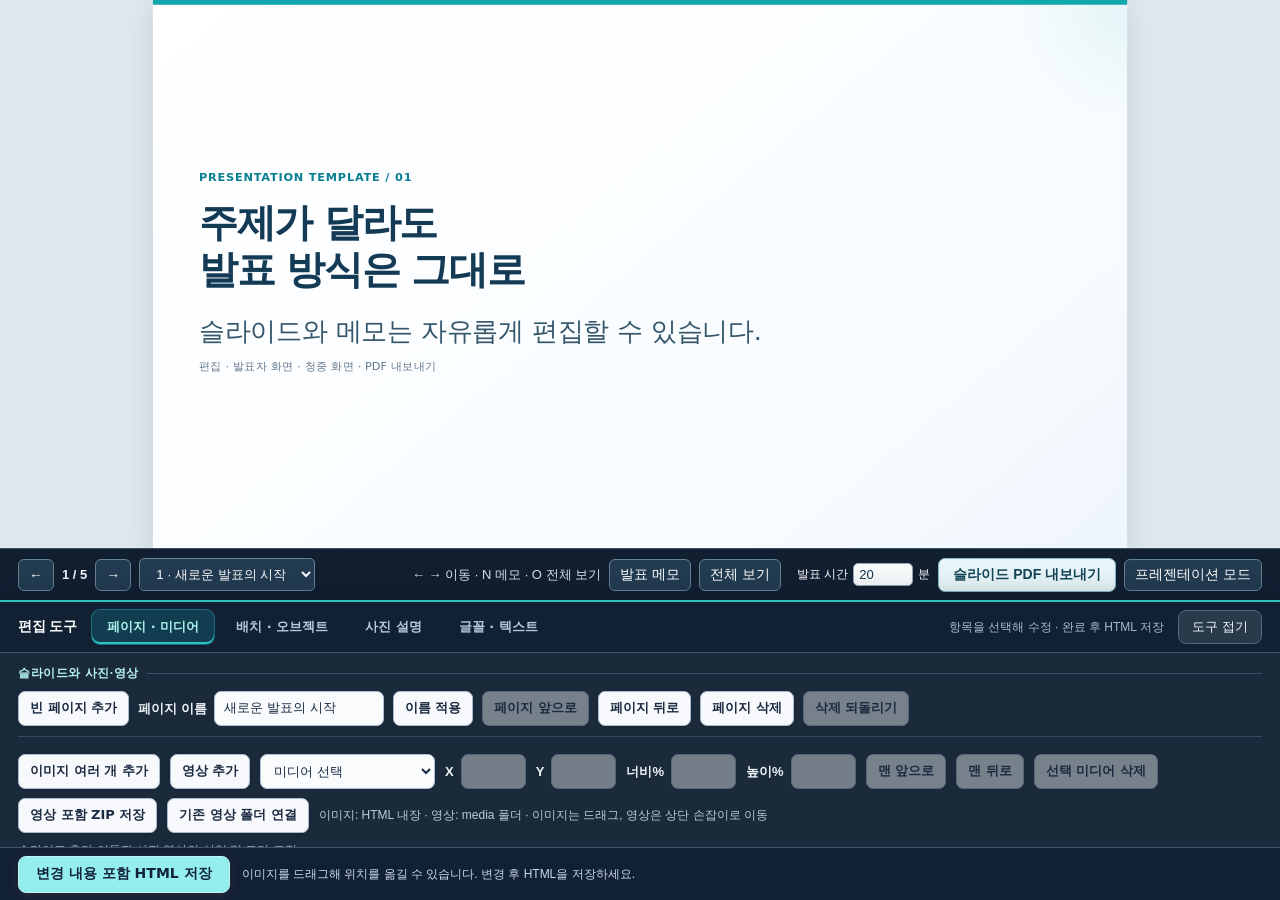
<file: index.html>
<!doctype html>
<html data-deck-font-choice="default" data-total-minutes="20" lang="ko"><head><meta charset="utf-8"/><meta content="width=device-width,initial-scale=1" name="viewport"/><title>HTML Presentation Kit | Editable Presenter Template</title><style>*{box-sizing:border-box}body{margin:0;background:#101c2b;color:#f6f2e9;font-family:"Malgun Gothic","Apple SD Gothic Neo",sans-serif}main{height:calc(100vh - 64px)}section{display:none;height:100%;padding:5vh 7vw;overflow:auto}section.active{display:flex;flex-direction:column;justify-content:center}h1{font-size:clamp(30px,4.5vw,68px);line-height:1.22;letter-spacing:-.045em;margin:18px 0 30px}h3{font-size:clamp(20px,2.1vw,32px);color:#9ce1d0;margin:0 0 16px}p,li,td,th{font-size:clamp(18px,1.85vw,29px);line-height:1.65}p{margin:12px 0}li{margin:10px 0}.kicker{font-size:16px;color:#9ce1d0;letter-spacing:.04em}.lead{font-size:clamp(26px,3vw,46px);line-height:1.5}.accent{border-left:5px solid #e9b56a;padding-left:22px;margin-top:26px;color:#f1ca92}.cols{display:grid;grid-template-columns:repeat(3,1fr);gap:36px;margin:18px 0}.cols>div{border-top:2px solid #6a8b96;padding-top:24px}.cols:has(>div:nth-child(2):last-child){grid-template-columns:1fr 1fr}.flow{display:flex;align-items:center;gap:22px;margin:32px 0}.flow span{flex:1;border-top:3px solid #9ce1d0;padding:20px 0;font-size:clamp(19px,2vw,30px)}.flow b{color:#e9b56a}table{border-collapse:collapse;width:100%}th,td{text-align:left;padding:15px 18px;border-bottom:1px solid #567080}th{color:#9ce1d0;font-weight:500}.prompt{background:#1c3043;border-left:4px solid #9ce1d0;padding:22px 26px;position:relative}pre{white-space:pre-wrap;font-family:inherit;font-size:clamp(17px,1.65vw,25px);line-height:1.75;margin:30px 0 0}.copy{position:absolute;right:12px;top:8px;font-size:14px}.small{font-size:16px;color:#b6c7ce}a{color:#9ce1d0}button,select{background:#233c51;color:#fff;border:1px solid #668393;border-radius:5px;padding:7px 12px;cursor:pointer}button:focus-visible,select:focus-visible{outline:3px solid #e9b56a}nav{height:64px;display:flex;align-items:center;gap:10px;padding:8px 3vw;border-top:1px solid #395264}nav label{margin-left:auto}#notes{display:none;position:fixed;bottom:66px;left:4vw;right:4vw;background:#f6f2e9;color:#14283a;padding:22px;box-shadow:0 0 20px #0008;font-size:18px;line-height:1.7;max-height:35vh;overflow:auto}#notes.open{display:block}#progress{height:3px;background:#9ce1d0;position:fixed;bottom:0;left:0;transition:width .2s}body.overview main{height:auto;display:grid;grid-template-columns:1fr 1fr}body.overview section{display:block;height:auto;min-height:440px;padding:30px;border:1px solid #395264}body.overview h1{font-size:28px}body.overview p,body.overview li,body.overview td,body.overview th,body.overview pre{font-size:15px}body.overview nav{position:sticky;bottom:0;background:#101c2b}@media(max-width:760px){.cols,.cols:has(>div:nth-child(2):last-child){grid-template-columns:1fr;gap:12px}.flow{gap:8px}.flow span{font-size:17px}section{padding:25px 6vw;justify-content:flex-start!important}nav{gap:5px;padding:8px}nav label{display:none}select{max-width:135px}td,th{padding:10px 6px}body.overview main{display:block}}@media print{@page{size:A4 landscape;margin:10mm}body{background:white;color:#14283a}main{height:auto}section,section.active{display:flex;height:185mm;overflow:hidden;padding:8mm;break-after:page;justify-content:center}h1{font-size:32pt}p,li,td,th{font-size:17pt}pre{font-size:15pt}h3{font-size:21pt}.kicker,.small{font-size:10pt}.prompt{background:#eef4f5}h3,a,.kicker,th{color:#226759}.accent{color:#77501b}nav,#notes,#progress,.copy{display:none!important}.lead{font-size:26pt}}</style><style id="image-editor-style">/* A 16:9 design canvas scales as a whole, including its type. */
html,body{height:100%;overflow:hidden}
body{display:flex;flex-direction:column;--stage-scale:1}
main{position:relative;flex:1;min-height:0;height:auto;overflow:hidden}
section{position:absolute;left:50%;top:50%;width:1440px;height:810px;padding:48px 68px;overflow:hidden;transform:translate(-50%,-50%) scale(var(--stage-scale));transform-origin:center;--text-scale:.88}
section.active{display:flex;justify-content:center}
.slide-content{width:100%;height:100%;min-width:0;min-height:0;display:flex;align-items:center;overflow:hidden}
.content-inner{width:100%;display:flow-root}
section .kicker{font-size:calc(19px * var(--text-scale));line-height:1.4}
section h1{font-size:calc(66px * var(--text-scale));line-height:1.2;margin:20px 0 28px;letter-spacing:-.045em;word-break:keep-all;overflow-wrap:break-word}
section h3{font-size:calc(31px * var(--text-scale));margin:0 0 12px}
section p,section li,section td,section th{font-size:calc(31px * var(--text-scale));line-height:1.5}
section p{margin:12px 0}section li{margin:10px 0}
section .lead{font-size:calc(43px * var(--text-scale));line-height:1.45}
section .small{font-size:calc(19px * var(--text-scale))}
section pre{font-size:calc(30px * var(--text-scale));line-height:1.6;white-space:pre-wrap;overflow-wrap:anywhere;margin:30px 0 0}
section td,section th{padding:12px 16px}
section .cols{gap:30px;margin:18px 0}section .cols>div{padding-top:20px}
section .flow{gap:20px;margin:26px 0}section .flow span{font-size:calc(30px * var(--text-scale));padding:18px 0}
section .prompt{padding:20px 26px}section .accent{margin-top:24px;padding-left:20px}section .copy{font-size:16px}
nav{flex:none;height:auto;min-height:52px;gap:8px;padding:8px 18px}
nav label{font-size:13px}nav select{max-width:340px}
nav button,#imageEditor button,#imageEditor select{font-size:14px;padding:6px 10px}
#imageEditor{flex:none;display:flex;align-items:center;flex-wrap:wrap;gap:8px 14px;padding:8px 18px;background:#1b3040;border-top:1px solid #587182}
#imageEditor label{display:flex;align-items:center;gap:6px;font-size:13px;white-space:nowrap}
#imageEditor input[type=range]{width:100px;accent-color:#9ce1d0}
#imageEditor output{display:inline-block;min-width:36px;text-align:right;color:#9ce1d0;font-variant-numeric:tabular-nums}
.text-controls{display:flex;align-items:center;flex-wrap:wrap;gap:12px;width:100%;padding-bottom:6px;border-bottom:1px solid #395264}
#imageEditor .text-controls input[type=range]{width:160px}
#textSizeHint{font-size:12px;color:#efcf9d}
#imageStatus{font-size:12px;color:#efcf9d}#imageEditor :disabled{opacity:.4;cursor:default}
section.has-image.active{display:grid;grid-template-columns:minmax(0,calc(100% - var(--image-share,42%) - 32px)) minmax(0,var(--image-share,42%));grid-template-rows:minmax(0,1fr);align-items:stretch;gap:32px;justify-content:initial;padding:48px 60px}
.slide-image{margin:0;min-width:0;min-height:0;width:100%;height:100%;display:flex;align-items:center;justify-content:center;overflow:hidden;max-height:none;touch-action:none;cursor:grab}
.slide-image:active{cursor:grabbing}
.slide-image img{display:block;width:100%;height:100%;max-width:none;max-height:none;object-fit:var(--image-fit,contain);transform:translate(var(--image-x,0%),var(--image-y,0%)) scale(var(--image-zoom,1));user-select:none;-webkit-user-drag:none}
section.has-image h1{font-size:calc(56px * var(--text-scale))}section.has-image pre{font-size:calc(27px * var(--text-scale))}
section.has-image p,section.has-image li,section.has-image td,section.has-image th{font-size:calc(29px * var(--text-scale))}
section.has-image .cols,section.has-image .cols:has(>div:nth-child(2):last-child){grid-template-columns:1fr;gap:10px}
section.has-image .cols>div{padding-top:10px}section.has-image h3{font-size:calc(29px * var(--text-scale))}
section.has-image[data-image-layout="below"]{grid-template-columns:minmax(0,1fr);grid-template-rows:minmax(0,calc(100% - var(--image-share,48%) - 24px)) minmax(0,var(--image-share,48%));gap:24px}
section.has-image[data-image-layout="only"]{grid-template-columns:1fr;grid-template-rows:minmax(0,1fr)}
.has-image[data-image-layout="only"] .slide-content{display:none}.has-image[data-image-layout="only"] .slide-image{max-height:none}
body.overview{overflow:auto;height:auto;display:block}body.overview main{height:auto;display:grid;grid-template-columns:1fr 1fr;overflow:visible}
body.overview section,body.overview section.has-image{position:relative;left:auto;top:auto;transform:none;width:100%;height:540px;min-height:0;display:flex;padding:24px;overflow:auto}
body.overview .slide-content{height:auto;overflow:visible}body.overview section.has-image .slide-image{min-height:200px;height:240px;flex:none}
body.overview section.has-image{flex-direction:column}body.overview section.has-image[data-image-layout="only"] .slide-content{display:none}
body.overview #imageEditor{position:sticky;bottom:0}#notes{bottom:128px}
@media(max-width:900px){nav{flex-wrap:wrap}nav label{display:none}nav select{max-width:230px}#imageEditor{gap:6px 10px;padding:6px 10px}#imageStatus{width:100%}}
@media print{html,body{height:auto;overflow:visible;display:block}main{height:auto;display:block;overflow:visible}section,section.active,section.has-image,section.has-image.active{position:relative;left:auto;top:auto;transform:none;width:277mm;height:185mm;padding:10mm;display:flex;overflow:hidden;break-after:page}.slide-content{height:100%}section.has-image,section.has-image.active{display:grid}#imageEditor,nav{display:none!important}section h1{font-size:calc(35pt * var(--text-scale))}section h3{font-size:calc(19pt * var(--text-scale))}section p,section li,section td,section th{font-size:calc(19pt * var(--text-scale))}section pre{font-size:calc(17pt * var(--text-scale))}section .lead{font-size:calc(25pt * var(--text-scale))}section .kicker,section .small{font-size:11pt}section.has-image h1{font-size:calc(30pt * var(--text-scale))}section.has-image p,section.has-image li,section.has-image td,section.has-image th{font-size:calc(16pt * var(--text-scale))}section.has-image pre{font-size:calc(15pt * var(--text-scale))}.slide-image,.has-image[data-image-layout="only"] .slide-image{max-height:none}}
</style><style id="ax-presentation-style">main section,main section *:not(button){font-family:var(--deck-font,"Malgun Gothic","Apple SD Gothic Neo",sans-serif)!important}
#fontControls{display:flex;align-items:center;gap:8px 12px;flex-wrap:wrap;width:100%;padding:2px 0 8px;border-bottom:1px solid #d2d5e3}
#fontControls input[type=text]{width:165px;padding:6px 8px;border:1px solid #bfc2d7;border-radius:5px;background:white;color:#343477;font:13px "Malgun Gothic",sans-serif}
#fontControls .hint{font-size:12px;color:#64687d}#fontControls button{white-space:nowrap}
#presentationPanel{display:none;min-height:0;flex:1;background:#edeef6;padding:20px 24px;overflow:auto;color:#292a38}
body.presenter-mode:not(.overview) main,body.presenter-mode nav,body.presenter-mode #imageEditor,body.presenter-mode #notes,body.presenter-mode #progress{display:none!important}
body.presenter-mode #presentationPanel{display:flex;flex-direction:column;gap:18px}
.presenter-header{display:flex;align-items:center;gap:14px;flex-wrap:wrap}.presenter-header h2{margin:0;font-size:22px;color:#343477}.presenter-header .presenter-tools{margin-left:auto;display:flex;gap:8px;flex-wrap:wrap}
.presenter-clock{font-size:25px;font-variant-numeric:tabular-nums;color:#343477}.presenter-time-group{display:flex;align-items:center;gap:8px}
.presenter-grid{display:grid;grid-template-columns:minmax(0,1.55fr) minmax(0,1fr);gap:20px;align-items:start}
.presenter-preview{background:white;border:1px solid #ced1e3;border-radius:12px;overflow:hidden}.presenter-preview h3{font-size:14px;font-weight:600;color:#5d617b;margin:0;padding:12px 16px;border-bottom:1px solid #e0e2ed}.preview-stage{position:relative;width:100%;aspect-ratio:16/9;overflow:hidden;background:#e8e9f4}.presenter-preview .preview-canvas{position:absolute;inset:0;display:block;width:1440px;height:810px;pointer-events:none;background:#e8e9f4;transform:scale(var(--preview-scale,1));transform-origin:top left;--stage-scale:1}
.presenter-sidebar{display:grid;gap:16px}.presenter-notes{padding:18px;background:white;border:1px solid #ced1e3;border-radius:12px}.presenter-notes h3{margin:0 0 12px;font-size:16px;color:#343477}.presenter-notes p{font-size:17px;line-height:1.75;white-space:pre-wrap;margin:0;max-height:32vh;overflow:auto;color:#343648}
.presenter-bottom{display:flex;gap:10px;align-items:center;flex-wrap:wrap}.presenter-bottom select{max-width:min(600px,90vw)}.presenter-guide{font-size:13px;color:#5d617b;line-height:1.7;margin:0}.presenter-guide strong{color:#343477}.presenter-status{font-size:13px;color:#76556a}
@media(max-width:1000px){.presenter-grid{grid-template-columns:1fr}.presenter-sidebar{grid-template-columns:1fr 1fr}.presenter-notes p{max-height:22vh}.presenter-header .presenter-tools{margin-left:0}}
@media(max-width:600px){#presentationPanel{padding:14px}.presenter-sidebar{grid-template-columns:1fr}.presenter-time-group{width:100%}}
@media print{#presentationPanel,#fontControls{display:none!important}body.presenter-mode main{display:block!important}}
</style><style id="ax-media-style">section .media-layer{position:absolute;inset:0;z-index:3;pointer-events:none}
section .media-item{position:absolute;margin:0;pointer-events:auto;outline:0;min-width:24px;min-height:24px}
.media-item img,.media-item video{display:block;width:100%;height:100%;object-fit:contain;user-select:none;-webkit-user-drag:none;background:transparent}
.media-item.selected{outline:2px solid #7778b1;outline-offset:3px}
.media-item .media-chrome{display:none;position:absolute;z-index:5;font:13px "Malgun Gothic",sans-serif;background:#393b7a;color:white}
.media-item.selected .media-chrome{display:block}.media-item .media-drag{left:0;top:-26px;padding:4px 10px;border-radius:4px;cursor:move;white-space:nowrap;max-width:100%;overflow:hidden;text-overflow:ellipsis}
.media-item .media-resize{right:-7px;bottom:-7px;width:15px;height:15px;cursor:nwse-resize;border:2px solid white}
section.blank-slide .slide-content{display:none!important}section.blank-slide::before{opacity:.5}
#mediaToolbar{width:100%;display:flex;gap:7px 10px;align-items:center;flex-wrap:wrap;padding:5px 0 9px;border-bottom:1px solid #d2d5e3}
#mediaToolbar label{gap:5px}#mediaToolbar input[type=number]{width:58px;background:white;border:1px solid #bfc2d7;border-radius:4px;padding:5px;color:#343477}
#mediaToolbar select{max-width:190px}#mediaToolbar .media-hint{font-size:12px;color:#656a80}
#mediaToolbar .page-controls{display:flex;gap:7px;align-items:center;flex-wrap:wrap;width:100%}
#mediaToolbar input[type=text]{width:155px;padding:6px;border:1px solid #bfc2d7;border-radius:4px}
#presenterVideoControls{display:none;gap:8px;align-items:center;flex-wrap:wrap;background:white;border:1px solid #ced1e3;border-radius:9px;padding:12px}
#presenterVideoControls.active{display:flex}#presenterVideoControls input[type=range]{width:220px;accent-color:#62639d}#videoPlaybackStatus{font-size:13px;color:#62667c}
.media-preview .media-chrome,.media-preview .media-item.selected{outline:0!important}.media-preview .media-chrome{display:none!important}
body.presenter-mode #mediaToolbar{display:none!important}
@media print{#mediaToolbar,#presenterVideoControls,.media-chrome{display:none!important}.media-item.selected{outline:0}}
</style><style id="reusable-theme">section::after{display:none}#slide-1 h1{white-space:normal}.cols.four{grid-template-columns:repeat(2,minmax(0,1fr))}@media print{@page{size:320mm 180mm;margin:0}html,body{background:white!important}section,section.active,section.has-image,section.has-image.active{width:320mm!important;height:180mm!important;break-after:page;break-inside:avoid}section:last-child{break-after:auto}nav,#imageEditor,#presentationPanel,#notes,#progress,.copy,.media-chrome{display:none!important}section{print-color-adjust:exact;-webkit-print-color-adjust:exact}}</style><style id="lecture-content-style">
section .case-figure{margin:0;width:100%;text-align:center}section .case-figure img{display:block;margin:0 auto;max-width:100%;max-height:450px;object-fit:contain}section .case-figure figcaption{font-size:16px;color:#62667c;margin-top:8px}section .case-pair{display:grid;grid-template-columns:1fr 1fr;gap:20px}section .case-pair .case-figure img{max-height:370px}section .flow span{font-size:calc(28px * var(--text-scale))}section .cols h3{line-height:1.35}section .cols p{font-size:calc(28px * var(--text-scale))}section h1{white-space:normal!important}body.overview .case-figure img{max-height:240px}
</style><style id="photo-caption-style">/* Caption appearance is also copied into audience and presenter previews. */
:root{--deck-font:var(--deck-font,"Malgun Gothic",sans-serif)}
main section,main section *:not(button){font-family:var(--deck-font,"Malgun Gothic",sans-serif)!important}
#photoCaptionControls{display:flex;align-items:center;gap:8px 12px;flex-wrap:wrap;width:100%;padding:7px 0;border-bottom:1px solid #d2d5e3}
#photoCaptionControls label{display:flex;align-items:center;gap:7px}
#photoCaptionControls .caption-input-label{flex:1;min-width:300px}
#photoCaptionText{flex:1;min-width:200px;max-width:650px;resize:vertical;max-height:100px;padding:6px 9px;border:1px solid #bfc2d7;border-radius:5px;font:14px var(--deck-font,"Malgun Gothic",sans-serif);color:#343477;background:white}
#captionStatus{font-size:12px;color:#62667c}
section figure.has-photo-caption>figcaption{display:block;white-space:pre-wrap;overflow-wrap:anywhere;text-align:center;color:#555976;font-size:calc(22px * var(--text-scale,.88));line-height:1.4;margin:8px 0 0;max-height:5.6em;overflow:auto;flex:none}
section .caption-figure{margin:0;text-align:center;max-width:100%}
section .caption-figure>img{max-width:100%;object-fit:contain}
section .media-item.has-photo-caption{display:flex!important;flex-direction:column}
section .media-item.has-photo-caption>img{height:0!important;flex:1;min-height:0;object-fit:contain}
section .media-item.has-photo-caption>figcaption{padding:0 5px;max-width:100%;pointer-events:none}
section .case-figure.has-photo-caption>img{max-height:390px}
body.presenter-mode #photoCaptionControls{display:none!important}
@media print{#photoCaptionControls{display:none!important}section figure.has-photo-caption>figcaption{overflow:visible;max-height:none}}
</style><style id="object-editor-style">#objectControls{display:flex;gap:8px 12px;align-items:center;flex-wrap:wrap;width:100%;padding:7px 0;border-bottom:1px solid #d2d5e3}
#objectControls label{display:flex;gap:6px;align-items:center;font-size:13px}#objectSelect{max-width:240px}
#youtubeUrl{width:240px;max-width:100%;padding:6px;border:1px solid #bfc2d7;border-radius:5px;color:#343477;background:white;font:14px var(--deck-font,"Malgun Gothic",sans-serif)}
#objectStatus{font-size:12px;color:#62667c}
.object-placeholder{pointer-events:none;visibility:hidden}
section .media-item.positioned-original>img{max-height:none!important;max-width:none!important;width:100%;height:100%;object-fit:contain}
section .media-item.positioned-original.has-photo-caption>img{height:0!important;flex:1;min-height:0}
section .aligned-object{pointer-events:auto;z-index:2}section .aligned-object p{color:inherit}
.youtube-placeholder{display:flex;flex-direction:column;justify-content:center;align-items:center;gap:18px;width:100%;height:100%;background:#171924;color:#fff;border-radius:8px;text-align:center;padding:20px}
.youtube-placeholder[hidden]{display:none!important}.youtube-placeholder strong{font-size:40px}.youtube-placeholder span,.youtube-placeholder a{font-size:21px}.youtube-placeholder a{color:#c7caff}
.youtube-placeholder button{font:22px var(--deck-font,"Malgun Gothic",sans-serif);padding:10px 22px}
.youtube-frame{width:100%;height:100%;border:0;display:block}
body:has(#imageEditor):not(.presenter-mode) .youtube-placeholder{cursor:move}
body.presenter-mode #objectControls{display:none!important}
@media print{#objectControls{display:none!important}.youtube-placeholder .youtube-play{display:none!important}}
</style><style id="layout-editor-style">#layoutShare{width:95px;accent-color:#62639d}#youtubeUrl{width:310px}
section .cols{width:100%;align-items:stretch;justify-content:stretch}
section .cols>div{justify-self:stretch!important;align-self:stretch!important;width:100%!important;max-width:none!important;min-width:0;margin-left:0!important;margin-right:0!important;box-sizing:border-box}
section.flow-layout.active{display:grid!important;grid-template-columns:minmax(0,calc(100% - var(--layout-share,44%) - 28px)) minmax(0,var(--layout-share,44%));grid-template-rows:minmax(0,1fr);gap:28px;align-items:stretch;justify-content:initial}
section.flow-layout .slide-content{min-width:0;min-height:0;width:100%;height:100%;position:relative}
section.flow-layout .object-placeholder{display:none!important}
section.flow-layout .media-layer{position:relative!important;inset:auto!important;width:100%;height:100%;min-height:0;min-width:0;z-index:3;pointer-events:none;display:grid;grid-template-columns:minmax(0,1fr);grid-template-rows:repeat(var(--media-count,1),minmax(0,1fr));gap:16px}
section.flow-layout .media-layer>.media-item{position:relative!important;left:auto!important;top:auto!important;height:100%!important;max-width:100%;min-width:0;min-height:0;align-self:center;margin:0;pointer-events:auto}
section.flow-layout .media-item>img,section.flow-layout .media-item>video{width:100%;height:100%;max-height:none!important;min-height:0;object-fit:contain}
section.flow-layout .media-item.has-photo-caption>img{height:0!important;flex:1}
section.flow-layout[data-object-layout="left"] .media-layer{grid-column:1;grid-row:1}section.flow-layout[data-object-layout="left"] .slide-content{grid-column:2;grid-row:1}
section.flow-layout[data-object-layout="below"].active{grid-template-columns:minmax(0,1fr);grid-template-rows:minmax(0,calc(100% - var(--layout-share,66%) - 20px)) minmax(0,var(--layout-share,66%));gap:20px}
section.flow-layout[data-object-layout="below"] .media-layer{grid-template-columns:repeat(var(--media-count,1),minmax(0,1fr));grid-template-rows:minmax(0,1fr)}
section.flow-layout[data-object-layout="only"].active{grid-template-columns:minmax(0,1fr);grid-template-rows:minmax(0,1fr)}section.flow-layout[data-object-layout="only"] .slide-content{display:none}
section.flow-layout .cols,section.flow-layout .cols:has(>div:nth-child(2):last-child){grid-template-columns:1fr;gap:12px}
section.flow-layout[data-object-layout="below"] .cols{grid-template-columns:repeat(2,minmax(0,1fr))}
section.flow-layout .youtube-placeholder{gap:10px;padding:14px}.youtube-placeholder strong{font-size:30px}
section.flow-layout .media-drag{cursor:grab}
@media print{section.flow-layout{display:grid!important;grid-template-columns:minmax(0,calc(100% - var(--layout-share,44%) - 28px)) minmax(0,var(--layout-share,44%));gap:28px}section.flow-layout[data-object-layout="below"]{grid-template-columns:1fr;grid-template-rows:minmax(0,calc(100% - var(--layout-share,66%) - 20px)) minmax(0,var(--layout-share,66%))}}
</style><style id="metabank-readable-editor-style">
/* UI-only improvement. Never modify the original editing or presentation engine. */
#imageEditor.editor-ui-enhanced{
  --ui-panel:#172535; --ui-field:#f9fbfd; --ui-white:#f4f7fb; --ui-light:#c7d4e4;
  --ui-accent:#fb65b4; --ui-line:#41546b;
  display:flex!important;flex-direction:column!important;align-items:stretch!important;
  flex-wrap:nowrap!important;gap:0!important;padding:0!important;min-height:0;
  width:100%;background:var(--ui-panel)!important;color:var(--ui-white)!important;
  border-top:2px solid var(--ui-accent);box-shadow:0 -8px 26px #0b162432;
  z-index:99;
}
#imageEditor.editor-ui-enhanced .editor-ui-top{
  min-height:51px;display:flex;align-items:center;gap:14px;padding:6px 18px;
  background:#122033;border-bottom:1px solid var(--ui-line);flex:none;
}
#imageEditor.editor-ui-enhanced .editor-ui-title{font-size:14px;font-weight:800;letter-spacing:-.01em;color:#fff;white-space:nowrap}
#imageEditor.editor-ui-enhanced .editor-ui-tabs{display:flex;gap:5px;align-items:center;flex-wrap:wrap}
#imageEditor.editor-ui-enhanced .editor-ui-tab{background:transparent!important;color:#b8c7d8!important;
  border:1px solid transparent!important;border-radius:9px!important;padding:9px 15px!important;
  font-size:14px!important;font-weight:700!important;line-height:1.15;
  transition:background .15s ease,color .15s ease;
}
#imageEditor.editor-ui-enhanced .editor-ui-tab:hover{background:#284057!important;color:#fff!important}
#imageEditor.editor-ui-enhanced .editor-ui-tab[aria-selected="true"]{
  background:#343149!important;color:#ff9bcf!important;border-color:#f16db077!important;
  box-shadow:inset 0 -2px 0 var(--ui-accent);
}
#imageEditor.editor-ui-enhanced .editor-ui-help{font-size:12px;color:#a8b9ce;white-space:nowrap;margin-left:auto}
#imageEditor.editor-ui-enhanced #editorUiCollapse{font-size:13px!important;background:#293a4b!important;color:#f3f6fc!important;border:1px solid #536980!important;border-radius:8px!important;padding:8px 13px!important;white-space:nowrap}
#imageEditor.editor-ui-enhanced .editor-ui-main{height:194px;overflow:hidden;flex:none;background:#1b2a3b}
#imageEditor.editor-ui-enhanced .editor-ui-panel{display:none;width:100%;height:100%;overflow-y:auto;overscroll-behavior:contain;padding:10px 18px 13px;scrollbar-color:#627e98 #1b2a3b;scrollbar-width:thin}
#imageEditor.editor-ui-enhanced .editor-ui-panel.is-active{display:block}
#imageEditor.editor-ui-enhanced .editor-ui-group-header{
 color:#ff95cd;font-size:12px;font-weight:800;letter-spacing:.045em;
 margin:2px 0 9px;display:flex;align-items:center;gap:8px;
}
#imageEditor.editor-ui-enhanced .editor-ui-group-header:after{content:"";height:1px;background:#3b5167;flex:1}
#imageEditor.editor-ui-enhanced .editor-ui-desc{color:#9cb0c6;font-size:12px;margin:9px 0 2px;line-height:1.4}
#imageEditor.editor-ui-enhanced #mediaToolbar,#imageEditor.editor-ui-enhanced #objectControls,
#imageEditor.editor-ui-enhanced #photoCaptionControls,#imageEditor.editor-ui-enhanced #fontControls,
#imageEditor.editor-ui-enhanced .text-controls{
 display:flex!important;flex-wrap:wrap!important;align-items:center!important;
 width:100%;gap:9px 10px!important;padding:0!important;border:none!important;
 background:transparent!important;margin:0!important;min-height:0!important;
}
#imageEditor.editor-ui-enhanced #mediaToolbar .page-controls{
 width:100%!important;display:flex!important;align-items:center!important;flex-wrap:wrap!important;
 gap:9px!important;margin-bottom:8px!important;padding:0 0 10px!important;
 border-bottom:1px solid #35495f!important;
}
#imageEditor.editor-ui-enhanced #imageStatus{
  color:#c9d7e9!important;font-size:12px!important;white-space:nowrap;
  overflow:hidden;text-overflow:ellipsis;min-width:0;flex:1;
}
#imageEditor.editor-ui-enhanced .editor-ui-bottom{
 min-height:53px;background:#122033;border-top:1px solid #3d5268;
 display:flex;align-items:center;gap:12px;padding:7px 18px;flex:none;
}
#imageEditor.editor-ui-enhanced #saveDeck{
 display:inline-flex!important;align-items:center;justify-content:center;flex:none;
 color:#122238!important;background:#ff83c7!important;font-size:14px!important;font-weight:800!important;
 border:1px solid #ffacd8!important;min-height:37px;padding:7px 17px!important;border-radius:8px!important;
 box-shadow:0 2px 9px #ff72ba20;
}
#imageEditor.editor-ui-enhanced #saveDeck:hover{background:#ff9ed3!important}
#imageEditor.editor-ui-enhanced :is(button,select,input,textarea){font-family:var(--deck-font,"Malgun Gothic",sans-serif);box-sizing:border-box}
#imageEditor.editor-ui-enhanced :is(button,select,input:not([type=range]):not([type=file]),textarea){
 font-size:13px!important;line-height:1.25!important;
}
#imageEditor.editor-ui-enhanced button:not(.editor-ui-tab):not(#editorUiCollapse):not(#saveDeck){
 background:#f7f9fc!important;color:#1b2a41!important;border:1px solid #a7b9cd!important;
 border-radius:7px!important;padding:8px 11px!important;font-weight:650!important;min-height:35px;
 box-shadow:0 1px 3px #0002;
}
#imageEditor.editor-ui-enhanced button:not(.editor-ui-tab):not(#editorUiCollapse):not(#saveDeck):hover:not(:disabled){
 background:#fde9f4!important;border-color:#f18cc0!important;color:#632c4e!important;
}
#imageEditor.editor-ui-enhanced button:disabled{opacity:.42!important;cursor:not-allowed!important;box-shadow:none!important}
#imageEditor.editor-ui-enhanced :is(select,input:not([type=range]):not([type=file]),textarea){
 color:#192b42!important;background:var(--ui-field)!important;
 border:1px solid #acc0d5!important;border-radius:7px!important;
 min-height:35px;padding:7px 9px!important;
}
#imageEditor.editor-ui-enhanced :is(select,input,textarea,button):focus-visible{outline:2px solid #ff8fc9!important;outline-offset:2px}
#imageEditor.editor-ui-enhanced label{font-size:13px!important;font-weight:650!important;color:#eef3f8!important;gap:7px!important;white-space:nowrap}
#imageEditor.editor-ui-enhanced :is(output,.hint,.media-hint,#objectStatus,#captionStatus,#textSizeHint){font-size:12px!important;color:#bccbdb!important;line-height:1.45!important}
#imageEditor.editor-ui-enhanced input[type=range]{accent-color:#ff81c5!important;width:115px!important;cursor:pointer}
#imageEditor.editor-ui-enhanced input[type=number]{width:65px!important}
#imageEditor.editor-ui-enhanced #pageName{width:170px!important}
#imageEditor.editor-ui-enhanced #mediaSelect{min-width:175px;max-width:310px}
#imageEditor.editor-ui-enhanced #objectSelect{min-width:215px;max-width:340px}
#imageEditor.editor-ui-enhanced #youtubeUrl{width:290px!important}
#imageEditor.editor-ui-enhanced #photoCaptionText{min-width:290px;max-width:480px;width:30vw;height:53px!important;resize:vertical;font-size:14px!important}
#imageEditor.editor-ui-enhanced #captionPhoto{min-width:110px}
#imageEditor.editor-ui-enhanced #fontName{width:185px!important}
#imageEditor.editor-ui-enhanced .text-controls{padding-top:14px!important;margin-top:13px!important;border-top:1px solid #3c5268!important}
#imageEditor.editor-ui-enhanced .text-controls input[type=range]{width:180px!important}
#imageEditor.editor-ui-enhanced .editor-ui-hidden-tools{display:none!important}
#imageEditor.editor-ui-enhanced.ui-collapsed .editor-ui-main,
#imageEditor.editor-ui-enhanced.ui-collapsed .editor-ui-bottom{display:none!important}
#imageEditor.editor-ui-enhanced.ui-collapsed .editor-ui-top{min-height:47px}
#imageEditor.editor-ui-enhanced.ui-collapsed .editor-ui-tab{opacity:.6}
#imageEditor.editor-ui-enhanced #deletePage,#imageEditor.editor-ui-enhanced #deleteMedia,
#imageEditor.editor-ui-enhanced #deletePhoto{color:#822d3e!important;border-color:#e9acb5!important}
/* Preserve original presenter and audience screen. Only edit toolbar and basic nav contrast. */
body:not(.presenter-mode) nav{background:#121f31!important;color:#d7e3f2!important}
body:not(.presenter-mode) nav #count{color:#f5f8ff!important;font-weight:750;font-size:13px}
body:not(.presenter-mode) nav button{min-height:32px;border-radius:6px}
@media(max-width:900px){
 #imageEditor.editor-ui-enhanced .editor-ui-top{flex-wrap:wrap;gap:7px;padding:7px 10px}
 #imageEditor.editor-ui-enhanced .editor-ui-main{height:210px}
 #imageEditor.editor-ui-enhanced .editor-ui-help{display:none}
 #imageEditor.editor-ui-enhanced .editor-ui-tab{padding:7px 8px!important;font-size:12px!important}
 #imageEditor.editor-ui-enhanced .editor-ui-panel{padding:8px 10px}
 #imageEditor.editor-ui-enhanced .editor-ui-bottom{padding:7px 10px}
}
@media print{#imageEditor.editor-ui-enhanced{display:none!important}}
</style><style id="generic-project-theme">
/* Project-neutral example theme: replace freely for institution design. */
:root{--deck-font:"Malgun Gothic","Apple SD Gothic Neo",system-ui,sans-serif;--slide-ink:#1b3043;--slide-muted:#62788d;--slide-accent:#10a8ad}
body,main{background:#dfe8ef!important;color:#1b3043}
main>section{background:linear-gradient(140deg,#fff 0%,#f8fcff 75%,#eef5fc 100%);color:var(--slide-ink);box-shadow:0 12px 38px #1c425829;border-top:7px solid var(--slide-accent)}
main>section:before{content:"";position:absolute;top:0;right:0;width:190px;height:190px;background:radial-gradient(circle at top right,#10a8ad17,transparent 70%);pointer-events:none}
main>section .kicker{color:#087f91;letter-spacing:.07em;font-weight:800}
main>section h1{color:#143b56;letter-spacing:-.04em}
main>section h3{color:#138f9e}
main>section p{color:#36566b}
main>section .accent{color:#107c88;border-left-color:#12a6b5}
main>section .small{color:var(--slide-muted)}
main>section .cols>div{border-top-color:#9fc7cf}
main>section th{color:#128d95}
main>section .prompt{background:#ecf8fb;border-left-color:#12a6b5}
#presentationPanel{background:#ecf2f7;color:#173449}
.presenter-header h2,.presenter-clock,.presenter-notes h3{color:#245c76}
#imageEditor.editor-ui-enhanced{--ui-accent:#2cc2c0}
#imageEditor.editor-ui-enhanced #saveDeck{background:#94eeee!important;border-color:#b8f6f2!important}
#imageEditor.editor-ui-enhanced #saveDeck:hover{background:#b3f6f2!important}
#imageEditor.editor-ui-enhanced .editor-ui-tab[aria-selected="true"]{background:#123c50!important;color:#abf3ea!important;border-color:#2cc2c060!important;box-shadow:inset 0 -2px 0 #2cc2c0}
#imageEditor.editor-ui-enhanced .editor-ui-group-header{color:#b5f3ee}
#imageEditor.editor-ui-enhanced input[type=range]{accent-color:#3bd2cd!important}
@media print{main>section{border-top:7px solid #10a8ad!important;box-shadow:none!important}}
</style><style id="slide-pdf-export-style">
/* V1: PDF export (audience slides only) */
#pdfExportButton{display:inline-flex;align-items:center;gap:8px;justify-content:center;font-weight:800;background:#e9f6f9;color:#124657;border:1px solid #7fbac6;border-radius:7px;padding:7px 14px;cursor:pointer;white-space:nowrap}
#pdfExportButton:hover{background:#c9edf4}#pdfExportButton:focus-visible{outline:3px solid #4ab2c3;outline-offset:2px}
#presentationPanel #presenterPdfExport{background:#e0f7f4;border:1px solid #9bcfc9;color:#164a4d;font-weight:750}
#deckTimeNav{font-size:12px;color:#fff;display:inline-flex;align-items:center;gap:5px;margin-left:8px;white-space:nowrap}
#deckTimeNav input{font-size:13px;background:#f7fbfc;color:#173649;border:1px solid #92a7b5;border-radius:5px;padding:3px 5px;width:60px;min-width:60px}
@page{size:16in 9in;margin:0}
@media print{
 html,body{position:static!important;width:16in!important;height:auto!important;min-height:0!important;overflow:visible!important;background:white!important;display:block!important;margin:0!important;padding:0!important}
 main,body.presenter-mode:not(.overview) main{position:static!important;display:block!important;width:16in!important;height:auto!important;min-height:0!important;overflow:visible!important;margin:0!important;padding:0!important;background:transparent!important}
 main>section,main>section.active,main>section.has-image,main>section.has-image.active,body.overview main>section,body.presenter-mode main>section{
   display:flex!important;position:relative!important;left:0!important;top:0!important;
   width:16in!important;height:9in!important;min-width:16in!important;min-height:9in!important;max-width:16in!important;max-height:9in!important;
   margin:0!important;transform:none!important;transform-origin:top left!important;
   padding:0.55in 0.72in!important;box-sizing:border-box!important;
   overflow:hidden!important;break-before:auto!important;break-inside:avoid!important;break-after:page!important;page-break-after:always!important;
   print-color-adjust:exact!important;-webkit-print-color-adjust:exact!important;
 }
 main>section:last-child{break-after:auto!important;page-break-after:auto!important}
 main>section.has-image{display:grid!important}
 nav,#imageEditor,#notes,#progress,#presentationPanel,#presenterVideoControls,#pdfExportButton,#deckTimeNav,.media-chrome,.copy,.editor-ui-enhanced{display:none!important}
 .slide-content{height:100%!important}.media-layer{pointer-events:none!important}
 .media-item{border:none!important;outline:none!important}
 *{-webkit-print-color-adjust:exact!important;print-color-adjust:exact!important}
}
</style></head><body class="" style="--stage-scale: 0.5876543209876544;"><main><section class="active" data-page-name="새로운 발표의 시작" data-speaker-note="표지입니다. 발표 제목과 발표 대상, 날짜를 변경하세요." id="slide-1" style="--text-scale:0.92"><div class="slide-content"><div class="content-inner"><div class="kicker">PRESENTATION TEMPLATE / 01</div><h1>주제가 달라도<br/>발표 방식은 그대로</h1><p class="lead">슬라이드와 메모는 자유롭게 편집할 수 있습니다.</p><p class="small">편집 · 발표자 화면 · 청중 화면 · PDF 내보내기</p></div></div></section><section class="" data-page-name="발표 개요" data-speaker-note="이번 발표의 전체 구조를 3개의 메시지로 요약합니다." id="slide-2" style="--text-scale:0.92"><div class="slide-content"><div class="content-inner"><div class="kicker">PRESENTATION / OVERVIEW</div><h1>발표 개요</h1><div class="cols"><div><h3>01 · 배경</h3><p>왜 이 주제가 중요한가?</p></div><div><h3>02 · 실행</h3><p>무엇을 어떻게 수행했는가?</p></div><div><h3>03 · 결과</h3><p>어떤 결과와 증빙이 있는가?</p></div></div><p class="small">이 구조는 예시입니다. 발표 목적에 맞춰 바꿔 사용하세요.</p></div></div></section><section class="" data-page-name="핵심 메시지" data-speaker-note="핵심 메시지를 말하고, 다음 장에서 근거를 제시합니다." id="slide-3" style="--text-scale:0.92"><div class="slide-content"><div class="content-inner"><div class="kicker">PRESENTATION / MESSAGE</div><h1>하나의 페이지,<br/>하나의 핵심 메시지</h1><p class="lead">청중이 기억해야 할 결론을 먼저 보여주세요.</p><div class="accent">명확한 제목 + 간결한 근거 + 확인 가능한 자료</div></div></div></section><section class="" data-page-name="수행 근거" data-speaker-note="확인 가능한 결과를 중심으로 설명합니다. 사실이 아닌 목표는 구분합니다." id="slide-4" style="--text-scale:0.92"><div class="slide-content"><div class="content-inner"><div class="kicker">PRESENTATION / EVIDENCE</div><h1>수행과 증빙</h1><div class="cols"><div><h3>계획</h3><p>확정한 목표와 작업 범위</p></div><div><h3>수행</h3><p>실제 완료한 작업과 기능</p></div><div><h3>증빙</h3><p>사진·시험·보고서 등</p></div></div><p class="small">하단 ‘페이지 · 미디어’ 탭에서 이 페이지에 사진을 추가해 보세요.</p></div></div></section><section class="" data-page-name="요약 및 다음 단계" data-speaker-note="발표를 마무리합니다. 질의응답의 예상 질문을 이 메모에 추가할 수 있습니다." id="slide-5" style="--text-scale:0.92"><div class="slide-content"><div class="content-inner"><div class="kicker">PRESENTATION / NEXT STEP</div><h1>결론과 다음 단계</h1><p class="lead">이번 발표에서 도출한 핵심 결과를 정리합니다.</p><div class="accent">다음 행동을 한 문장으로 제시</div><p class="small">발표자 전용 메모는 청중 화면과 PDF에 표시되지 않습니다.</p></div></div></section></main><aside aria-label="발표 메모" class="" id="notes" style="bottom: 465px;">표지입니다. 발표 제목과 발표 대상, 날짜를 변경하세요.</aside><nav aria-label="슬라이드 이동"><button aria-label="이전 슬라이드" id="prev">←</button><span aria-live="polite" id="count">1 / 5</span><button aria-label="다음 슬라이드" id="next">→</button><select aria-label="슬라이드 선택"></select><label>← → 이동 · N 메모 · O 전체 보기</label><button id="noteButton">발표 메모</button><button id="all">전체 보기</button><button id="full">프레젠테이션 모드</button></nav><div id="progress" style="width: 100%;"></div><script>const slides=[...document.querySelectorAll('section')],sel=document.querySelector('select');let at=0;const notes=["표지입니다. 발표 제목과 발표 대상, 날짜를 변경하세요.", "이번 발표의 전체 구조를 3개의 메시지로 요약합니다.", "핵심 메시지를 말하고, 다음 장에서 근거를 제시합니다.", "확인 가능한 결과를 중심으로 설명합니다. 사실이 아닌 목표는 구분합니다.", "발표를 마무리합니다. 질의응답의 예상 질문을 이 메모에 추가할 수 있습니다."];slides.forEach((s,i)=>{const o=document.createElement('option');o.value=i;o.textContent=(i+1)+' · '+s.querySelector('h1').textContent;sel.append(o)});function show(n){at=Math.max(0,Math.min(slides.length-1,n));slides.forEach((s,i)=>{s.classList.toggle('active',i===at);s.setAttribute('aria-hidden',!document.body.classList.contains('overview')&&i!==at)});sel.value=at;document.querySelector('#count').textContent=(at+1)+' / '+slides.length;document.querySelector('#notes').textContent=notes[at]||'추가 발표 메모가 없습니다.';document.querySelector('#progress').style.width=((at+1)/slides.length*100)+'%';history.replaceState(null,'','#'+(at+1))}function overview(){document.body.classList.toggle('overview');show(at)}document.querySelector('#prev').onclick=()=>show(at-1);document.querySelector('#next').onclick=()=>show(at+1);sel.onchange=()=>show(+sel.value);document.querySelector('#noteButton').onclick=()=>document.querySelector('#notes').classList.toggle('open');document.querySelector('#all').onclick=overview;document.querySelector('#full').onclick=async()=>{try{if(document.fullscreenElement)await document.exitFullscreen();else await document.documentElement.requestFullscreen()}catch(e){alert('브라우저의 전체 화면 기능을 이용해 주세요.')}};document.addEventListener('keydown',e=>{if(/SELECT|TEXTAREA|INPUT/.test(e.target.tagName))return;if(['ArrowRight','PageDown',' '].includes(e.key)){e.preventDefault();show(at+1)}if(['ArrowLeft','PageUp'].includes(e.key)){e.preventDefault();show(at-1)}if(e.key==='Home')show(0);if(e.key==='End')show(slides.length-1);if(e.key.toLowerCase()==='n')document.querySelector('#notes').classList.toggle('open');if(e.key.toLowerCase()==='o')overview()});document.querySelectorAll('.copy').forEach(b=>b.onclick=async()=>{const text=b.nextElementSibling.textContent;try{await navigator.clipboard.writeText(text);b.textContent='복사 완료'}catch(e){const ta=document.createElement('textarea');ta.value=text;document.body.append(ta);ta.select();const ok=document.execCommand('copy');ta.remove();if(!ok){const r=document.createRange();r.selectNodeContents(b.nextElementSibling);getSelection().removeAllRanges();getSelection().addRange(r);b.textContent='선택됨 · Ctrl+C';return}b.textContent='복사 완료'}setTimeout(()=>b.textContent='프롬프트 복사',1500)});window.addEventListener('hashchange',()=>{const n=parseInt(location.hash.slice(1));if(Number.isFinite(n))show(n-1)});show((parseInt(location.hash.slice(1))||1)-1);</script><script id="image-editor-code">// Local-only image editing. Images are embedded in downloaded HTML.
(() => {
  const deck = slides;
  const bar = document.createElement('div');
  bar.id = 'imageEditor';
  bar.innerHTML = '<button id="addImage">이미지 넣기 / 바꾸기</button><select id="imageLayout" aria-label="이미지 배치"><option value="side">본문 오른쪽</option><option value="below">본문 아래 · 가로 사진</option><option value="only">이미지만 크게</option></select><label>이미지 영역 <input id="imageShare" type="range" min="20" max="75" value="42"><output id="shareValue">42%</output></label><label>확대 <input id="imageZoom" type="range" min="30" max="200" value="100"><output id="zoomValue">100%</output></label><select id="imageFit" aria-label="이미지 맞춤"><option value="contain">전체 보이기</option><option value="cover">영역 채우기 · 잘림</option></select><button id="resetImage">크기·위치 초기화</button><button id="removeImage">이미지 삭제</button><button id="saveDeck">이미지 포함 HTML 저장</button><span id="imageStatus" role="status">이미지를 드래그해 위치를 옮길 수 있습니다. 변경 후 HTML을 저장하세요.</span><input id="imageFile" type="file" accept="image/png,image/jpeg,image/webp,image/gif" hidden>';
  const textControls = document.createElement('div');
  textControls.className = 'text-controls';
  textControls.innerHTML = '<label>이 페이지 텍스트 크기 <input id="textSize" type="range" min="50" max="160" step="2" value="100"><output id="textSizeValue">자동</output></label><button id="autoText">자동 맞춤</button><span id="textSizeHint" role="status"></span>';
  bar.prepend(textControls);
  // A saved file contains the previous toolbar; recreate it with fresh handlers.
  document.getElementById('imageEditor')?.remove();
  document.body.append(bar);
  const q = s => bar.querySelector(s);
  const current = () => deck.find(s => s.classList.contains('active')) || deck[0];
  // Wrap content once. Saved HTML reuses these wrappers without nesting them.
  deck.forEach(slide => {
    let content = slide.querySelector('.slide-content');
    if (!content) {
      content = document.createElement('div'); content.className = 'slide-content';
      [...slide.childNodes].filter(n => !(n.nodeType === 1 && n.classList.contains('slide-image'))).forEach(n => content.append(n));
      slide.prepend(content);
    }
    if (!content.querySelector('.content-inner')) {
      const inner = document.createElement('div'); inner.className = 'content-inner';
      while(content.firstChild) inner.append(content.firstChild);
      content.append(inner);
    }
  });
  let pending = false;
  function fitCanvas() {
    pending = false;
    if (document.body.classList.contains('overview')||document.body.classList.contains('presenter-mode')) return;
    const main = document.querySelector('main');
    const scale = Math.min(main.clientWidth / 1440, main.clientHeight / 810);
    document.body.style.setProperty('--stage-scale', scale);
    const slide = current(), content = slide.querySelector('.slide-content'), inner = content.querySelector('.content-inner');
    const manual = Number(slide.dataset.textSize);
    q('#textSize').value = manual || 88;
    q('#textSizeValue').textContent = manual ? manual + '%' : '기본 88%';
    q('#autoText').disabled = !manual;
    q('#textSizeHint').textContent = '';
    if (!content.clientHeight) {
      if (manual) slide.style.setProperty('--text-scale', manual / 100);
      q('#textSizeHint').textContent = '현재 페이지는 미디어 중심으로 표시 중입니다.';
      return;
    }
    // Manual size belongs to this slide and survives resizing/image changes.
    if (manual) {
      slide.style.setProperty('--text-scale', manual / 100);
      const overflow = inner.offsetHeight > content.clientHeight + 1 || inner.scrollWidth > content.clientWidth + 1;
      q('#textSizeHint').textContent = overflow ? '내용이 영역을 넘습니다. 크기를 줄이거나 자동 맞춤을 누르세요.' : '이 페이지에만 적용됩니다.';
      return;
    }
    // Use the requested 88% default; shrink only if content needs more room.
    let size = .88;
    slide.style.setProperty('--text-scale', size);
    while (size > .42 && (inner.offsetHeight > content.clientHeight - 4 || inner.scrollWidth > content.clientWidth + 1)) {
      size = Math.max(.42, size - .02);
      slide.style.setProperty('--text-scale', size.toFixed(2));
    }
  }
  function scheduleFit() { if (!pending) { pending = true; requestAnimationFrame(fitCanvas); } }
  new ResizeObserver(scheduleFit).observe(document.querySelector('main'));
  window.addEventListener('resize', fitCanvas);
  document.fonts?.ready.then(scheduleFit);
  let target;
  let dirty = false;window.AXClearImageDirty=()=>dirty=false;
  const status = message => { q('#imageStatus').textContent = message; };
  function sync() {
    const s = current();
    q('#imageLayout').value = s.dataset.imageLayout || 'side';
    q('#removeImage').disabled = q('#imageLayout').disabled = !s.querySelector('.slide-image');
    const hasImage = !!s.querySelector('.slide-image');
    ['#imageShare','#imageZoom','#imageFit','#resetImage'].forEach(id => q(id).disabled = !hasImage);
    q('#imageShare').disabled = !hasImage || s.dataset.imageLayout === 'only';
    q('#imageShare').value = parseFloat(s.style.getPropertyValue('--image-share')) || (s.dataset.imageLayout === 'below' ? 48 : 42);
    q('#imageZoom').value = Math.round((parseFloat(s.style.getPropertyValue('--image-zoom')) || 1) * 100);
    q('#shareValue').textContent = q('#imageShare').value + '%';
    q('#zoomValue').textContent = q('#imageZoom').value + '%';
    q('#imageFit').value = s.style.getPropertyValue('--image-fit') || 'contain';
    scheduleFit();
  }
  function mark() { dirty = true; status('변경 내용을 HTML로 저장해 주세요.'); }
  q('#textSize').oninput = e => {
    current().dataset.textSize = e.target.value;
    mark(); fitCanvas();
  };
  q('#autoText').onclick = () => {
    delete current().dataset.textSize;
    mark(); fitCanvas();
  };
  q('#addImage').onclick = () => {
    target = current();
    q('#imageFile').value = '';
    q('#imageFile').click();
  };
  q('#imageFile').onchange = async e => {
    const file = e.target.files[0], slide = target;
    if (!file) return;
    if (!['image/png','image/jpeg','image/webp','image/gif'].includes(file.type)) {
      status('PNG, JPG, WebP, GIF 이미지를 선택해 주세요.'); return;
    }
    q('#addImage').disabled = true;
    try {
      const data = await new Promise((resolve,reject) => {
        const reader = new FileReader();
        reader.onload = () => resolve(reader.result);
        reader.onerror = reject;
        reader.readAsDataURL(file);
      });
      const probe = new Image();
      probe.src = data;
      await probe.decode();
      let figure = slide.querySelector('.slide-image');
      if (!figure) {
        figure = document.createElement('figure'); figure.className = 'slide-image';
        figure.append(document.createElement('img')); slide.append(figure);
      }
      figure.querySelector('img').src = data;
      figure.querySelector('img').alt = file.name;
      slide.classList.add('has-image');
      slide.dataset.imageLayout ||= probe.naturalWidth / probe.naturalHeight >= 1.5 ? 'below' : 'side';
      mark(); sync();
    } catch (error) { status('이미지를 열지 못했습니다. 다른 PNG 또는 JPG 파일을 선택해 주세요.'); }
    finally { q('#addImage').disabled = false; }
  };
  q('#imageLayout').onchange = e => {
    const slide = current(); slide.dataset.imageLayout = e.target.value;
    slide.style.removeProperty('--image-share'); mark(); sync();
  };
  q('#imageShare').oninput = e => { current().style.setProperty('--image-share',e.target.value+'%'); q('#shareValue').textContent=e.target.value+'%'; mark(); scheduleFit(); };
  q('#imageZoom').oninput = e => { current().style.setProperty('--image-zoom',e.target.value/100); q('#zoomValue').textContent=e.target.value+'%'; mark(); };
  q('#imageFit').onchange = e => { current().style.setProperty('--image-fit',e.target.value); mark(); };
  q('#resetImage').onclick = () => {
    ['--image-share','--image-zoom','--image-fit','--image-x','--image-y'].forEach(key => current().style.removeProperty(key)); mark(); sync();
  };
  let drag;
  document.querySelector('main').addEventListener('pointerdown', e => {
    const figure = e.target.closest('.slide-image');
    if (!figure || e.button !== 0) return;
    const slide = figure.closest('section'), rect = figure.getBoundingClientRect();
    drag = {figure,slide,startX:e.clientX,startY:e.clientY,x:parseFloat(slide.style.getPropertyValue('--image-x'))||0,y:parseFloat(slide.style.getPropertyValue('--image-y'))||0,width:rect.width,height:rect.height};
    figure.setPointerCapture(e.pointerId); e.preventDefault();
  });
  document.querySelector('main').addEventListener('pointermove', e => {
    if (!drag) return;
    const clamp = n => Math.max(-100,Math.min(100,n));
    drag.slide.style.setProperty('--image-x',clamp(drag.x+(e.clientX-drag.startX)/drag.width*100)+'%');
    drag.slide.style.setProperty('--image-y',clamp(drag.y+(e.clientY-drag.startY)/drag.height*100)+'%');
    mark();
  });
  document.querySelector('main').addEventListener('pointerup', () => { drag = null; });
  document.querySelector('main').addEventListener('pointercancel', () => { drag = null; });
  q('#removeImage').onclick = () => {
    const slide = current();
    slide.querySelector('.slide-image')?.remove();
    slide.classList.remove('has-image'); delete slide.dataset.imageLayout;
    ['--image-share','--image-zoom','--image-fit','--image-x','--image-y'].forEach(key => slide.style.removeProperty(key));
    mark(); sync();
  };
  q('#saveDeck').onclick = () => {
    const clone = document.documentElement.cloneNode(true);
    clone.querySelector('#imageEditor')?.remove();
    clone.querySelector('#presentationPanel')?.remove();
    clone.querySelector('body').classList.remove('presenter-mode','overview');
    clone.querySelectorAll('iframe').forEach(frame => frame.remove());
    // Navigation options are reconstructed by the original deck script on load.
    clone.querySelector('nav select').replaceChildren();
    clone.querySelectorAll('.copy').forEach(b => b.textContent = '프롬프트 복사');
    clone.querySelector('#notes').classList.remove('open');
    const data = '<!doctype html>\n' + clone.outerHTML;
    const url = URL.createObjectURL(new Blob([data], {type:'text/html;charset=utf-8'}));
    const link = document.createElement('a'); link.href = url;
    link.download = '발표자료_발표자모드.html'; document.body.append(link); link.click(); link.remove();
    setTimeout(() => URL.revokeObjectURL(url), 30000);
    dirty = false; status('HTML 다운로드를 요청했습니다. 저장된 파일을 열어 확인하세요.');
  };
  new MutationObserver(sync).observe(document.querySelector('main'), {subtree:true,attributes:true,attributeFilter:['class']});
  new MutationObserver(scheduleFit).observe(document.body, {attributes:true,attributeFilter:['class']});
  window.addEventListener('beforeunload', e => { if (dirty) { e.preventDefault(); e.returnValue = ''; } });
  sync();
})();
</script><script id="ax-theme-runtime">(() => {const update = () => { const nav=document.querySelector('nav'), editor=document.querySelector('#imageEditor'), notes=document.querySelector('#notes'); if(notes) notes.style.bottom=((nav?.offsetHeight||0)+(editor?.offsetHeight||0)+12)+'px';}; const observer=new ResizeObserver(update);document.querySelectorAll('nav,#imageEditor').forEach(e=>observer.observe(e));update();})();</script><script id="ax-presentation-code">/* Portable presenter and typography controls. No network or server required. */
(() => {
  const $ = s => document.querySelector(s);
  const deck = slides;
  const currentIndex = () => Math.max(0, deck.findIndex(s => s.classList.contains('active')));
  const main = $('main');
  let audience = null, audienceTimer = null, selectionRange = null, featureDirty = false;
  let elapsed = 0, timerRunning = false, timerStamp = 0;
  let totalMinutes=Math.max(1,Number(document.documentElement.dataset.totalMinutes)||110);
  const sessionToken = Array.from(crypto.getRandomValues(new Uint32Array(4))).join('-');
  const undo = [];
  const fontStyle = $('#deck-embedded-font') || Object.assign(document.createElement('style'), {id:'deck-embedded-font'});
  if (!fontStyle.parentNode) document.head.append(fontStyle);
  const status = text => { $('#imageStatus').textContent = text; };
  const typography = document.createElement('div');
  typography.id = 'fontControls';
  typography.innerHTML = '<label>전체 글꼴 <select id="deckFont" aria-label="전체 글꼴"><option value="default">기본 · 맑은 고딕</option><option value="Noto Sans KR">Noto Sans KR</option><option value="Pretendard">Pretendard</option><option value="NanumGothic">나눔고딕</option><option value="Noto Serif KR">Noto Serif KR</option><option value="Arial">Arial</option><option value="custom">직접 입력</option><option value="embedded" hidden>내장 글꼴</option></select></label><input id="fontName" type="text" aria-label="글꼴 이름 직접 입력" placeholder="설치된 서체 이름"><button id="applyFont">이름으로 적용</button><button id="uploadFont">글꼴 파일 넣기</button><input id="fontFile" type="file" accept=".ttf,.otf,.woff,.woff2" hidden><button id="boldOn" title="슬라이드에서 문구를 드래그해 선택한 뒤 누르세요">선택 문구 굵게</button><button id="boldOff">굵게 해제</button><button id="undoBold" disabled>굵기 되돌리기</button><span class="hint">문구를 드래그해 선택 → 굵기 변경 · 글꼴 파일은 HTML에 내장됩니다.</span>';
  $('#imageEditor').prepend(typography);
  const root = document.documentElement;
  const remembered = root.dataset.deckFontChoice || 'default';
  $('#deckFont').value = remembered;
  $('#fontName').value = root.dataset.deckFontName || '';
  if (fontStyle.textContent) {
    $('#deckFont option[value="embedded"]').hidden = false;
    $('#deckFont option[value="embedded"]').textContent = '내장 · ' + (root.dataset.embeddedFontName || '사용자 글꼴');
  }
  const mark = text => { featureDirty = true; status(text + ' 변경 후 HTML을 저장하세요.'); publish(); };
  function setFont(name, choice) {
    root.style.setProperty('--deck-font', name ? JSON.stringify(name) + ',"Malgun Gothic",sans-serif' : '"Malgun Gothic","Apple SD Gothic Neo",sans-serif');
    root.dataset.deckFontName = choice === 'embedded' ? (root.dataset.embeddedFontName || '') : (name || '');
    root.dataset.deckFontChoice = choice;
    $('#deckFont').value = choice;
    document.fonts.ready.then(() => { window.dispatchEvent(new Event('resize')); publish(); });
    mark('전체 슬라이드의 글꼴을 변경했습니다.');
  }
  $('#deckFont').onchange = e => {
    const value = e.target.value;
    if (value === 'custom') { $('#fontName').focus(); return; }
    setFont(value === 'default' ? '' : value === 'embedded' ? 'AXEmbeddedFont' : value, value);
  };
  $('#applyFont').onclick = () => {
    const name = $('#fontName').value.trim();
    if (!name || /[\r\n]/.test(name)) return status('적용할 글꼴 이름을 입력하세요.');
    setFont(name, 'custom');
    status('설치된 글꼴이면 표시됩니다. 다른 PC에서도 유지하려면 글꼴 파일을 넣고 HTML을 저장하세요.');
  };
  $('#fontName').addEventListener('keydown', e => {if(e.key === 'Enter') $('#applyFont').click();});
  $('#uploadFont').onclick = () => $('#fontFile').click();
  $('#fontFile').onchange = async e => {
    const file = e.target.files[0];
    if (!file) return;
    if (!/\.(ttf|otf|woff2?)$/i.test(file.name)) return status('TTF, OTF, WOFF, WOFF2 글꼴을 선택하세요.');
    if (file.size > 30 * 1024 * 1024) return status('30MB 이하의 글꼴 파일을 선택하세요.');
    try {
      const data = await new Promise((resolve,reject) => {const r=new FileReader();r.onload=()=>resolve(r.result);r.onerror=reject;r.readAsDataURL(file);});
      const probe = new FontFace('AXFontProbe', `url("${data}")`);
      await probe.load();
      fontStyle.textContent = '@font-face{font-family:"AXEmbeddedFont";src:url("'+data+'");font-weight:normal;font-style:normal;font-display:swap}';
      root.dataset.embeddedFontName = file.name;
      $('#deckFont option[value="embedded"]').hidden = false;
      $('#deckFont option[value="embedded"]').textContent = '내장 · ' + file.name;
      setFont('AXEmbeddedFont','embedded');
      $('#fontName').value = file.name;
      await document.fonts.load('20px AXEmbeddedFont');
      window.dispatchEvent(new Event('resize')); publish();
      status('글꼴 파일을 내장했습니다. 다른 PC에서도 유지되도록 HTML을 저장하세요. 배포 시 글꼴의 포함·공유 허용 범위를 확인하세요.');
    } catch { status('글꼴을 읽지 못했습니다. 다른 글꼴 파일을 선택하세요.'); }
    e.target.value = '';
  };
  document.addEventListener('selectionchange', () => {
    const s = getSelection();
    if (s.rangeCount && !s.isCollapsed) {
      const r = s.getRangeAt(0);
      if (main.contains(r.commonAncestorContainer)) selectionRange = r.cloneRange();
    }
  });
  function block(node) { return (node.nodeType===1?node:node.parentElement)?.closest('h1,h2,h3,p,li,td,th,pre,.kicker'); }
  function setBold(weight) {
    const r = selectionRange;
    if (!r || r.collapsed || !main.contains(r.commonAncestorContainer)) return status('먼저 슬라이드에서 문구를 드래그해 선택하세요.');
    const b = block(r.startContainer);
    if (!b || b !== block(r.endContainer) || !b.closest('section.active')) return status('현재 슬라이드의 한 제목·문단 안에서 문구를 선택하세요.');
    const section = b.closest('section');
    const holder = section.querySelector('.content-inner');
    undo.push({holder, html:holder.innerHTML}); if(undo.length>30)undo.shift();
    const span = document.createElement('span');span.style.fontWeight = String(weight);
    const fragment = r.extractContents();
    fragment.querySelectorAll('b,strong,[style*="font-weight"]').forEach(e=>e.style.fontWeight='inherit');
    span.append(fragment);r.insertNode(span);r.selectNodeContents(span);
    getSelection().removeAllRanges();getSelection().addRange(r);selectionRange=r.cloneRange();
    $('#undoBold').disabled=false;window.dispatchEvent(new Event('resize'));
    mark(weight===700?'선택 문구를 굵게 표시했습니다.':'선택 문구의 굵기를 보통으로 바꿨습니다.');
  }
  ['boldOn','boldOff','undoBold'].forEach(id=>$('#'+id).addEventListener('mousedown',e=>e.preventDefault()));
  $('#boldOn').onclick=()=>setBold(700);$('#boldOff').onclick=()=>setBold(400);
  $('#undoBold').onclick=()=>{
    const entry=undo.pop();if(!entry)return;entry.holder.innerHTML=entry.html;selectionRange=null;
    entry.holder.querySelectorAll('.copy').forEach(b=>b.onclick=async()=>{try{await navigator.clipboard.writeText(b.nextElementSibling.textContent);b.textContent='복사 완료';setTimeout(()=>b.textContent='프롬프트 복사',1500);}catch{status('프롬프트를 직접 선택해 복사하세요.');}});
    $('#undoBold').disabled=!undo.length;window.dispatchEvent(new Event('resize'));mark('직전 굵기 변경을 되돌렸습니다.');
  };
  const panel=document.createElement('div');panel.id='presentationPanel';
  panel.innerHTML='<header class="presenter-header"><h2>발표자 화면</h2><div class="presenter-time-group"><span class="course-time-label">진행 <b class="presenter-clock" id="talkClock">00:00</b></span><span class="course-time-label" id="remainingGroup"><span id="remainingLabel">남음</span> <b class="presenter-clock" id="remainingClock">110:00</b></span><label class="course-total-label">전체 <input id="totalMinutes" type="number" min="1" max="600" step="1" value="110" aria-label="전체 발표 시간(분)">분</label><button id="pauseTimer">시간 시작</button><button id="resetTimer">초기화</button></div><div class="presenter-tools"><button id="focusAudience">청중 창 열기 / 앞으로</button><button id="exitPresentation">편집 화면으로</button></div></header><div class="presenter-grid"><article class="presenter-preview"><h3 id="presenterCurrentLabel">현재 슬라이드</h3><iframe id="presenterCurrent" title="현재 슬라이드 미리보기" sandbox="allow-scripts"></iframe></article><div class="presenter-sidebar"><article class="presenter-preview"><h3 id="presenterNextLabel">다음 슬라이드</h3><iframe id="presenterNext" title="다음 슬라이드 미리보기" sandbox="allow-scripts"></iframe></article><article class="presenter-notes"><h3>발표 메모 · 청중에게 표시되지 않음</h3><p id="presenterNotes"></p></article></div></div><div class="presenter-bottom"><button id="presenterPrev">← 이전</button><span id="presenterCount"></span><button id="presenterForward">다음 →</button><select id="presenterSelect" aria-label="발표 슬라이드 선택"></select><span class="presenter-status" id="audienceStatus" role="status"></span></div><p class="presenter-guide"><strong>듀얼 모니터:</strong> Windows에서 Win+P → 확장 → 청중 창을 강의장 화면으로 옮긴 뒤 청중 창의 ‘발표 시작’을 누르세요. 발표자 화면은 내 모니터에 둡니다. ←/→·Space·PageUp/Down으로 이동합니다. 한 화면에서 진행하려면 청중 창만 사용해도 됩니다.</p>';
  document.body.append(panel);
  const timeProgress=document.createElement('div');timeProgress.id='courseTimeProgress';
  timeProgress.innerHTML='<div><span id="courseTimeSummary"></span><span class="course-time-hint">발표 모드 시작부터 측정</span></div><progress id="courseTimeBar" value="0" max="6600" aria-label="전체 발표 시간 대비 진행률"></progress>';
  panel.querySelector('.presenter-header').after(timeProgress);
  const timeText=seconds=>String(Math.floor(Math.max(0,seconds)/60)).padStart(2,'0')+':'+String(Math.max(0,seconds)%60).padStart(2,'0');
  function renderCourseTime(){
    const seconds=Math.floor((elapsed+(timerRunning?Date.now()-timerStamp:0))/1000),total=totalMinutes*60,left=total-seconds;
    $('#talkClock').textContent=timeText(seconds);$('#remainingClock').textContent=timeText(Math.abs(left));$('#remainingLabel').textContent=left<0?'초과':'남음';$('#remainingGroup').classList.toggle('overtime',left<0);
    $('#courseTimeBar').max=total;$('#courseTimeBar').value=Math.min(total,seconds);const percent=Math.min(100,Math.floor(seconds/total*100));
    $('#courseTimeSummary').textContent='전체 '+totalMinutes+'분 중 '+percent+'% 진행 · '+(left<0?'예정 시간 초과':'남은 시간 '+timeText(left));
    $('#courseTimeBar').setAttribute('aria-valuetext',percent+'% 진행');
  }
  $('#totalMinutes').value=totalMinutes;
  $('#totalMinutes').onchange=e=>{totalMinutes=Math.min(600,Math.max(1,Math.round(Number(e.target.value)||110)));e.target.value=totalMinutes;root.dataset.totalMinutes=totalMinutes;featureDirty=true;renderCourseTime();};
  renderCourseTime();

  // Render isolated slide clones in Shadow DOM. Reusing an iframe after its
  // parent was hidden can leave Chromium's inner viewport at zero dimensions.
  panel.querySelectorAll('iframe').forEach(frame=>{const canvas=document.createElement('div');canvas.id=frame.id;canvas.className='preview-canvas';canvas.setAttribute('role','img');canvas.setAttribute('aria-label',frame.title);canvas.attachShadow({mode:'open'});frame.replaceWith(canvas);const stage=document.createElement('div');stage.className='preview-stage';canvas.before(stage);stage.append(canvas);new ResizeObserver(()=>{if(stage.clientWidth)stage.style.setProperty('--preview-scale',stage.clientWidth/1440);}).observe(stage);});
  deck.forEach((s,i)=>{const o=document.createElement('option');o.value=i;o.textContent=(i+1)+' · '+s.querySelector('h1').textContent;$('#presenterSelect').append(o);});
  const styles=()=>[...document.head.querySelectorAll('style')].filter(s=>s.id!=='deck-embedded-font').map(s=>s.outerHTML).join('');
  const viewOverrides=`html,body{width:100%;height:100%;margin:0;overflow:hidden;display:block;background:#14151d}main{position:relative;width:100vw;height:100vh;overflow:hidden;display:block}section,section.active{position:absolute;left:50%;top:50%;width:1440px;height:810px;transform:translate(-50%,-50%) scale(var(--stage-scale));transform-origin:center;display:flex}section.has-image.active{display:grid}.copy,.media-chrome{display:none!important}.media-item.selected{outline:0!important}section::after{pointer-events:none}#audienceLaunch{position:fixed;z-index:20;left:50%;bottom:24px;transform:translateX(-50%);font:15px 'Malgun Gothic',sans-serif;background:#fff;color:#343477;border:1px solid #c4c7dd;border-radius:8px;padding:12px 20px;box-shadow:0 4px 24px #0003}#audienceLaunch[hidden]{display:none!important}`;
  const fitScript=`function fit(){document.body.style.setProperty('--stage-scale',Math.min(innerWidth/1440,innerHeight/810));}addEventListener('resize',fit);requestAnimationFrame(fit);document.fonts.ready.then(fit);fit();`;
  function previewHTML(index) {
    const section=deck[index].cloneNode(true);section.classList.add('active','media-preview');section.removeAttribute('aria-hidden');section.removeAttribute('data-speaker-note');section.querySelectorAll('.media-chrome').forEach(e=>e.remove());section.querySelectorAll('.youtube-frame').forEach(e=>e.remove());section.querySelectorAll('.youtube-placeholder').forEach(e=>e.hidden=false);section.querySelectorAll('video').forEach(v=>{const src=deck[index].querySelector('video[data-media-id="'+v.dataset.mediaId+'"]');if(src)v.src=src.src;v.setAttribute('muted','');v.muted=true;v.controls=false;});
    return styles()+'<style>'+viewOverrides+':host{display:block;--stage-scale:1}main{width:1440px!important;height:810px!important;--stage-scale:1!important}section{--stage-scale:1!important} .cols{grid-template-columns:repeat(3,1fr)}.cols:has(>div:nth-child(2):last-child){grid-template-columns:1fr 1fr}section.has-image .cols,section.has-image .cols:has(>div:nth-child(2):last-child){grid-template-columns:1fr}</style><main>'+section.outerHTML+'</main>';
  }
  let previewKey='';
  function renderPresenter() {
    if(!document.body.classList.contains('presenter-mode'))return;
    const i=currentIndex();
    window.AXMediaEditor?.refresh();
    panel.querySelectorAll('.preview-stage').forEach(stage=>{if(stage.clientWidth)stage.style.setProperty('--preview-scale',stage.clientWidth/1440);});
    const key=i+'|'+deck[i].outerHTML+'|'+root.style.getPropertyValue('--deck-font')+'|'+fontStyle.textContent;
    if(key!==previewKey){
      $('#presenterCurrent').shadowRoot.innerHTML=previewHTML(i);
      $('#presenterNext').shadowRoot.innerHTML=previewHTML(Math.min(i+1,deck.length-1));previewKey=key;
    }
    $('#presenterCurrentLabel').textContent='현재 슬라이드 · '+(i+1);
    $('#presenterNextLabel').textContent=i===deck.length-1?'마지막 슬라이드':'다음 슬라이드 · '+(i+2);
    $('#presenterNotes').textContent=notes[i]||'등록된 발표 메모가 없습니다.';
    $('#presenterCount').textContent=(i+1)+' / '+deck.length;$('#presenterSelect').value=i;
  }
  function payload(){const original=deck[currentIndex()],s=original.cloneNode(true);s.classList.add('active');s.removeAttribute('aria-hidden');s.removeAttribute('data-speaker-note');s.querySelectorAll('.media-chrome').forEach(e=>e.remove());s.querySelectorAll('.youtube-frame').forEach(e=>e.remove());s.querySelectorAll('.youtube-placeholder').forEach(e=>e.hidden=false);s.querySelectorAll('video').forEach(v=>{const src=original.querySelector('video[data-media-id="'+v.dataset.mediaId+'"]');if(src)v.src=src.src;});return {type:'ax-slide',token:sessionToken,html:s.outerHTML,font:root.style.getPropertyValue('--deck-font'),fontCSS:fontStyle.textContent};}
  function publish(){renderPresenter();if(audience&&!audience.closed)audience.postMessage(payload(),'*');}
  const originalShow=show;
  show=function(n){originalShow(n);publish();};
  function audienceDocument() {
    const token=JSON.stringify(sessionToken);
    const script=`${fitScript}
document.addEventListener('click',function(e){
 const button=e.target.closest('.youtube-play');if(!button)return;
 const item=button.closest('[data-youtube-id]');if(!item)return;
 let local=location.protocol==='file:';try{local=local||(location.protocol==='about:'&&opener?.location.protocol==='file:');}catch{}
 if(local){window.open(item.querySelector('.youtube-placeholder a').href,'_blank','noopener');return;}
 const frame=document.createElement('iframe');frame.className='youtube-frame';frame.title='YouTube 영상';
 frame.src='https://www.youtube.com/embed/'+item.dataset.youtubeId+'?autoplay=1&playsinline=1&start='+(item.dataset.youtubeStart||'0');
 frame.allow='autoplay; encrypted-media; picture-in-picture; fullscreen';frame.allowFullscreen=true;frame.referrerPolicy='strict-origin-when-cross-origin';
 item.querySelector('.youtube-placeholder').hidden=true;item.querySelector('.youtube-frame')?.remove();item.append(frame);
});


    const token=${token};const source=opener;const send=command=>source&&source.postMessage({type:'ax-command',token,command},'*');
    const report=(v,error='')=>source&&source.postMessage({type:'ax-video-state',token,mediaId:v.dataset.mediaId,time:v.currentTime,duration:Number.isFinite(v.duration)?v.duration:0,paused:v.paused,muted:v.muted,error},'*');
    addEventListener('message',async e=>{
      if(e.source!==source||e.data?.token!==token)return;const d=e.data;
      if(d.type==='ax-media'){
        const v=[...document.querySelectorAll('video')].find(v=>v.dataset.mediaId===d.mediaId);if(!v)return;
        try{if(d.action==='play')await v.play();if(d.action==='pause')v.pause();if(d.action==='restart'){v.currentTime=0;await v.play();}if(d.action==='mute')v.muted=d.muted;if(d.action==='seek'&&Number.isFinite(v.duration))v.currentTime=v.duration*d.fraction;report(v);}catch{report(v,'청중 창에서 발표 시작을 누른 뒤 다시 재생하세요. 영상 파일과 브라우저 지원 형식도 확인하세요.');}return;
      }
      if(d.type!=='ax-slide')return;
      document.querySelectorAll('video').forEach(v=>v.pause());document.querySelector('main').innerHTML=d.html;document.documentElement.style.setProperty('--deck-font',d.font);document.querySelector('#audienceFont').textContent=d.fontCSS;
      document.querySelectorAll('video').forEach(v=>['loadedmetadata','timeupdate','play','pause','volumechange'].forEach(event=>v.addEventListener(event,()=>report(v))));fit();
    });
    document.querySelector('#audienceLaunch').onclick=async()=>{try{await document.documentElement.requestFullscreen();document.querySelector('#audienceLaunch').hidden=true;}catch{document.querySelector('#audienceLaunch').textContent='브라우저 F11로 전체 화면 · 여기를 눌러 안내 숨기기';document.querySelector('#audienceLaunch').onclick=()=>document.querySelector('#audienceLaunch').hidden=true;}};
    document.addEventListener('fullscreenchange',()=>document.querySelector('#audienceLaunch').hidden=!!document.fullscreenElement);
    addEventListener('keydown',e=>{if(['ArrowRight','PageDown',' '].includes(e.key)){e.preventDefault();send('next');}if(['ArrowLeft','PageUp'].includes(e.key)){e.preventDefault();send('prev');}if(e.key==='Home')send('first');if(e.key==='End')send('last');if(e.key.toLowerCase()==='f')document.querySelector('#audienceLaunch').click();});
    addEventListener('beforeunload',()=>send('closed'));send('ready');`;
    return '<!doctype html><html lang="ko"><head><meta charset="utf-8"><meta name="viewport" content="width=device-width,initial-scale=1"><title>청중 화면 · HTML Presentation Kit</title>'+styles()+'<style id="audienceFont"></style><style>'+viewOverrides+'</style></head><body><main></main><button id="audienceLaunch">발표 시작 · 이 창을 청중 모니터로 옮긴 뒤 클릭</button><script>'+script+'<\/script></body></html>';
  }
  function openAudience(){
    if(audience&&!audience.closed){audience.focus();publish();return true;}
    audience=window.open('','AXAudience-'+sessionToken,'popup=yes,width=1280,height=760,resizable=yes,scrollbars=no');
    if(!audience){status('청중 창을 열지 못했습니다. 브라우저에서 이 파일의 팝업을 허용한 뒤 다시 눌러 주세요.');$('#audienceStatus').textContent='팝업 차단됨 · 팝업 허용 후 청중 창을 다시 여세요.';return false;}
    audience.document.open();audience.document.write(audienceDocument());audience.document.close();
    publish();setTimeout(publish,100);return true;
  }
  $('#full').textContent='프레젠테이션 모드';
  $('#full').onclick=()=>{
    deck.forEach(s=>s.querySelectorAll('video').forEach(v=>v.pause()));document.body.classList.remove('overview');$('#notes').classList.remove('open');
    if(!openAudience())return;
    document.body.classList.add('presenter-mode');previewKey='';renderPresenter();
    if(!timerRunning){timerRunning=true;timerStamp=Date.now();$('#pauseTimer').textContent='시간 일시정지';}
    $('#audienceStatus').textContent='청중 창 연결됨';
    clearInterval(audienceTimer);audienceTimer=setInterval(()=>{if(audience?.closed){$('#audienceStatus').textContent='청중 창이 닫혔습니다. 다시 열 수 있습니다.';}},1000);
  };
  $('#focusAudience').onclick=()=>{if(openAudience())$('#audienceStatus').textContent='청중 창 연결됨';};
  $('#exitPresentation').onclick=()=>{
    document.body.classList.remove('presenter-mode');
    if(audience&&!audience.closed)audience.close();audience=null;clearInterval(audienceTimer);
    if(timerRunning){elapsed+=Date.now()-timerStamp;timerRunning=false;$('#pauseTimer').textContent='시간 계속';}
    window.dispatchEvent(new Event('resize'));status('편집 화면으로 돌아왔습니다.');
  };
  $('#presenterPrev').onclick=()=>show(currentIndex()-1);$('#presenterForward').onclick=()=>show(currentIndex()+1);
  $('#presenterSelect').onchange=e=>show(+e.target.value);
  $('#pauseTimer').onclick=()=>{if(timerRunning){elapsed+=Date.now()-timerStamp;timerRunning=false;}else{timerRunning=true;timerStamp=Date.now();}$('#pauseTimer').textContent=timerRunning?'시간 일시정지':'시간 계속';};
  $('#resetTimer').onclick=()=>{elapsed=0;timerStamp=Date.now();renderCourseTime();};
  setInterval(renderCourseTime,500);
  window.addEventListener('message',e=>{
    if(e.source!==audience||e.data?.token!==sessionToken)return;if(e.data.type==='ax-video-state'){window.dispatchEvent(new CustomEvent('ax-video-state',{detail:e.data}));return;}if(e.data.type!=='ax-command')return;
    const c=e.data.command;
    if(c==='ready')publish();if(c==='next')show(currentIndex()+1);if(c==='prev')show(currentIndex()-1);if(c==='first')show(0);if(c==='last')show(deck.length-1);
    if(c==='closed')$('#audienceStatus').textContent='청중 창이 닫혔습니다. 다시 열 수 있습니다.';
  });
  window.AXPresentation={refresh:publish,clearDirty:()=>featureDirty=false,sendMedia:command=>{if(audience&&!audience.closed)audience.postMessage({type:'ax-media',token:sessionToken,...command},'*');}};
  const originalSave=$('#saveDeck').onclick;
  $('#saveDeck').textContent='변경 내용 포함 HTML 저장';
  $('#saveDeck').onclick=()=>{originalSave();featureDirty=false;};
  window.addEventListener('beforeunload',e=>{if(featureDirty){e.preventDefault();e.returnValue='';}});
  new MutationObserver(()=>{if(document.body.classList.contains('presenter-mode'))publish();}).observe(main,{subtree:true,childList:true,characterData:true});
})();
</script><script id="ax-media-code">(() => {
 const $=s=>document.querySelector(s), main=$('main'), deck=slides;
 let selected=null, dirty=false, removed=null, drag=null, videoSerial=0;
 const assets=new Map(), objectURLs=new Set();
 const active=()=>deck.find(s=>s.classList.contains('active'))||deck[0];
 const position=()=>deck.indexOf(active());
 const id=()=> 'media-'+Date.now().toString(36)+'-'+(++videoSerial);
 const say=t=>$('#imageStatus').textContent=t;
 const changed=t=>{dirty=true;if(t)say(t+' 변경 내용 포함 HTML 또는 ZIP으로 저장하세요.');AXPresentation.refresh();};
 // Store notes on their slides so inserted/deleted/reordered pages keep the right note.
 deck.forEach((s,i)=>{if(!s.hasAttribute('data-speaker-note'))s.dataset.speakerNote=notes[i]||'';});
 notes.splice(0,notes.length,...deck.map(s=>s.dataset.speakerNote));
 const bar=document.createElement('div');bar.id='mediaToolbar';
 bar.innerHTML='<div class="page-controls"><button id="addBlank">빈 페이지 추가</button><label>페이지 이름 <input id="pageName" type="text" aria-label="페이지 이름"></label><button id="renamePage">이름 적용</button><button id="movePageLeft">페이지 앞으로</button><button id="movePageRight">페이지 뒤로</button><button id="deletePage">페이지 삭제</button><button id="restorePage" disabled>삭제 되돌리기</button></div><button id="addMediaImages">이미지 여러 개 추가</button><button id="addVideo">영상 추가</button><select id="mediaSelect" aria-label="선택한 미디어"></select><label>X <input id="mediaX" type="number" min="0" max="99" step="1"></label><label>Y <input id="mediaY" type="number" min="0" max="99" step="1"></label><label>너비% <input id="mediaW" type="number" min="3" max="100" step="1"></label><label>높이% <input id="mediaH" type="number" min="3" max="100" step="1"></label><button id="mediaFront">맨 앞으로</button><button id="mediaBack">맨 뒤로</button><button id="deleteMedia">선택 미디어 삭제</button><button id="zipDeck">영상 포함 ZIP 저장</button><button id="relinkMedia">기존 영상 폴더 연결</button><span class="media-hint">이미지: HTML 내장 · 영상: media 폴더 · 이미지는 드래그, 영상은 상단 손잡이로 이동</span><input id="multiImages" type="file" accept="image/*" multiple hidden><input id="videoFile" type="file" accept="video/*,.mp4,.webm,.mov,.m4v" multiple hidden><input id="videoFolder" type="file" webkitdirectory multiple hidden>';
 $('#imageEditor').insertBefore(bar,$('#fontControls'));
 // Retain the original text/font controls, replace the one-image-only controls.
 ['addImage','imageLayout','imageShare','imageZoom','imageFit','resetImage','removeImage','shareValue','zoomValue'].forEach(key=>{const e=$('#'+key);if(e){(e.closest('label')||e).style.display='none';}});
 $('#addImage').onclick=()=>$('#multiImages').click();
 function layer(s){let l=s.querySelector('.media-layer');if(!l){l=document.createElement('div');l.className='media-layer';s.append(l);}return l;}
 function decorate(item){
  item.querySelectorAll('.media-chrome').forEach(e=>e.remove());
  const handle=document.createElement('span');handle.className='media-chrome media-drag';handle.textContent=item.dataset.name||'미디어';
  const resize=document.createElement('span');resize.className='media-chrome media-resize';item.append(handle,resize);
 }
 function items(){return [...active().querySelectorAll('.media-item')];}
 function select(item){
  main.querySelectorAll('.media-item.selected').forEach(e=>e.classList.remove('selected'));
  selected=item;if(item)item.classList.add('selected');sync();
 }
 function sync(){
  const list=items();if(selected&&!list.includes(selected))selected=null;
  const select=$('#mediaSelect');select.replaceChildren(new Option('미디어 선택',''));
  list.forEach((e,i)=>select.add(new Option((i+1)+'. '+(e.dataset.name||'미디어'),e.dataset.mediaId)));
  select.value=selected?.dataset.mediaId||'';
  ['mediaX','mediaY','mediaW','mediaH','mediaFront','mediaBack','deleteMedia'].forEach(k=>$('#'+k).disabled=!selected);
  if(selected){[['mediaX','left'],['mediaY','top'],['mediaW','width'],['mediaH','height']].forEach(([k,v])=>$('#'+k).value=Math.round(parseFloat(selected.style[v])||0));}
  $('#pageName').value=active().dataset.pageName||active().querySelector('h1').textContent;
  $('#deletePage').disabled=deck.length<2;$('#movePageLeft').disabled=position()===0;$('#movePageRight').disabled=position()===deck.length-1;
  syncVideoControls();
 }
 function refreshPages(index){
  const nav=$('nav select'),presenter=$('#presenterSelect');nav.replaceChildren();presenter.replaceChildren();
  deck.forEach((s,i)=>{const name=s.dataset.pageName||s.querySelector('h1').textContent;nav.add(new Option((i+1)+' · '+name,i));presenter.add(new Option((i+1)+' · '+name,i));s.setAttribute('aria-label',(i+1)+'. '+name);});
  selected=null;show(Math.max(0,Math.min(index,deck.length-1)));window.dispatchEvent(new Event('resize'));sync();
 }
 $('#addBlank').onclick=()=>{
  const index=position()+1,s=document.createElement('section');s.id='slide-blank-'+Date.now().toString(36);s.className='blank-slide';s.dataset.pageName='빈 페이지';s.dataset.speakerNote='';
  s.innerHTML='<div class="slide-content"><div class="content-inner"><h1>빈 페이지</h1></div></div><div class="media-layer"></div>';
  active().after(s);deck.splice(index,0,s);notes.splice(index,0,'');refreshPages(index);changed('템플릿이 적용된 빈 페이지를 추가했습니다.');
 };
 $('#renamePage').onclick=()=>{const name=$('#pageName').value.trim();if(!name)return;active().dataset.pageName=name;if(active().classList.contains('blank-slide'))active().querySelector('h1').textContent=name;refreshPages(position());changed('페이지 이름을 변경했습니다.');};
 function move(delta){const from=position(),to=from+delta;if(to<0||to>=deck.length)return;const s=deck[from],note=notes[from];deck.splice(from,1);deck.splice(to,0,s);notes.splice(from,1);notes.splice(to,0,note);if(delta<0)deck[to+1].before(s);else deck[to-1].after(s);refreshPages(to);changed('페이지 순서를 변경했습니다.');}
 $('#movePageLeft').onclick=()=>move(-1);$('#movePageRight').onclick=()=>move(1);
 $('#deletePage').onclick=()=>{if(deck.length<2)return;const i=position();removed={slide:deck[i],note:notes[i],index:i};deck[i].remove();deck.splice(i,1);notes.splice(i,1);$('#restorePage').disabled=false;refreshPages(i);changed('페이지를 삭제했습니다. 삭제 되돌리기로 복구할 수 있습니다.');};
 $('#restorePage').onclick=()=>{if(!removed)return;const {slide,note}=removed,i=Math.min(removed.index,deck.length);if(deck[i])deck[i].before(slide);else main.append(slide);deck.splice(i,0,slide);notes.splice(i,0,note);removed=null;$('#restorePage').disabled=true;refreshPages(i);changed('삭제한 페이지를 복구했습니다.');};
 function addItem(type,source,name,path){
  const l=layer(active()),item=document.createElement('figure');item.className='media-item';item.dataset.mediaId=id();item.dataset.name=name;
  const offset=l.children.length%6*4;Object.assign(item.style,{left:(12+offset)+'%',top:(14+offset)+'%',width:'56%',height:'56%',zIndex:String(l.children.length+1)});
  const media=document.createElement(type);media.src=source;media.dataset.mediaId=item.dataset.mediaId;
  if(type==='img'){media.alt=name;media.draggable=false;}else{media.controls=true;media.preload='metadata';media.playsInline=true;media.dataset.mediaPath=path;item.dataset.videoPath=path;}
  item.append(media);decorate(item);l.append(item);select(item);changed('미디어를 추가했습니다.');
 }
 $('#addMediaImages').onclick=()=>$('#multiImages').click();
 $('#multiImages').onchange=async e=>{
  for(const file of e.target.files){if(!file.type.startsWith('image/'))continue;const data=await new Promise((resolve,reject)=>{const r=new FileReader();r.onload=()=>resolve(r.result);r.onerror=reject;r.readAsDataURL(file);});addItem('img',data,file.name);}
  e.target.value='';
 };
 $('#addVideo').onclick=()=>$('#videoFile').click();
 $('#videoFile').onchange=e=>{
  for(const file of e.target.files){const name=file.name.replace(/[^a-zA-Z0-9가-힣._-]/g,'_'),assetPath='media/'+id()+'-'+name,url=URL.createObjectURL(file);assets.set(assetPath,file);objectURLs.add(url);addItem('video',url,file.name,assetPath);}
  e.target.value='';say('영상을 추가했습니다. 영상 포함 ZIP 저장을 누르면 HTML과 영상 폴더를 함께 받을 수 있습니다.');
 };
 $('#mediaSelect').onchange=e=>select(items().find(i=>i.dataset.mediaId===e.target.value)||null);
 [['mediaX','left',0,99],['mediaY','top',0,99],['mediaW','width',3,100],['mediaH','height',3,100]].forEach(([key,prop,min,max])=>$('#'+key).oninput=e=>{if(!selected)return;selected.style[prop]=Math.max(min,Math.min(max,Number(e.target.value)))+'%';changed();});
 $('#mediaFront').onclick=()=>{if(!selected)return;selected.parentElement.append(selected);items().forEach((e,i)=>e.style.zIndex=i+1);changed('선택 미디어를 맨 앞으로 옮겼습니다.');};
 $('#mediaBack').onclick=()=>{if(!selected)return;selected.parentElement.prepend(selected);items().forEach((e,i)=>e.style.zIndex=i+1);changed('선택 미디어를 맨 뒤로 옮겼습니다.');};
 $('#deleteMedia').onclick=()=>{if(!selected)return;selected.remove();select(null);changed('선택한 미디어를 삭제했습니다.');};
 main.addEventListener('pointerdown',e=>{
  const item=e.target.closest('.media-item');if(!item){if(e.target.closest('section'))select(null);return;}select(item);
  if(e.button!==0||e.target.closest('button,a,input,iframe')||(e.target.tagName==='VIDEO'&&!e.target.closest('.media-drag')))return;
  const rect=active().getBoundingClientRect();drag={item,resize:!!e.target.closest('.media-resize'),x:e.clientX,y:e.clientY,left:parseFloat(item.style.left),top:parseFloat(item.style.top),w:parseFloat(item.style.width),h:parseFloat(item.style.height),rect};item.setPointerCapture(e.pointerId);e.preventDefault();
 });
 main.addEventListener('pointermove',e=>{if(!drag)return;const d=drag,dx=(e.clientX-d.x)/d.rect.width*100,dy=(e.clientY-d.y)/d.rect.height*100,clamp=(n,a,b)=>Math.max(a,Math.min(b,n));if(d.resize){d.item.style.width=clamp(d.w+dx,3,100-d.left)+'%';d.item.style.height=clamp(d.h+dy,3,100-d.top)+'%';}else{d.item.style.left=clamp(d.left+dx,0,100-d.w)+'%';d.item.style.top=clamp(d.top+dy,0,100-d.h)+'%';}sync();});
 const endDrag=()=>{if(drag){drag=null;changed();}};main.addEventListener('pointerup',endDrag);main.addEventListener('pointercancel',endDrag);
 // Convert previous single-image slides into independently positioned media.
 deck.forEach(s=>{s.querySelectorAll('.slide-image').forEach(old=>{const image=old.querySelector('img');if(!image)return;const item=document.createElement('figure');item.className='media-item';item.dataset.mediaId=id();item.dataset.name=image.alt||'기존 이미지';Object.assign(item.style,{left:'55%',top:'15%',width:'40%',height:'70%',zIndex:'1'});item.append(image);decorate(item);layer(s).append(item);old.remove();});s.classList.remove('has-image');delete s.dataset.imageLayout;s.querySelectorAll('.media-item').forEach(decorate);});
 const prevShow=show;show=function(n){prevShow(n);select(null);};
 // Video controls operate only the audience player, never a hidden duplicate with audio.
 const videoBar=document.createElement('div');videoBar.id='presenterVideoControls';videoBar.innerHTML='<label>청중 영상 <select id="presenterVideoSelect"></select></label><button id="videoPlay">재생</button><button id="videoPause">일시정지</button><button id="videoRestart">처음부터</button><label><input id="videoMuted" type="checkbox"> 음소거</label><input id="videoSeek" type="range" min="0" max="1000" value="0" aria-label="영상 재생 위치"><span id="videoPlaybackStatus" role="status">청중 창에서 발표 시작을 먼저 누르세요.</span>';
 $('#presentationPanel').insertBefore(videoBar,$('.presenter-bottom'));
 function syncVideoControls(){
  const list=[...active().querySelectorAll('.media-item video')],select=$('#presenterVideoSelect'),last=select.value;select.replaceChildren();list.forEach(v=>select.add(new Option(v.closest('figure').dataset.name,v.dataset.mediaId)));if(list.some(v=>v.dataset.mediaId===last))select.value=last;videoBar.classList.toggle('active',list.length>0);
 }
 function videoCommand(action,extra={}){const mediaId=$('#presenterVideoSelect').value;if(!mediaId)return;AXPresentation.sendMedia({mediaId,action,...extra});}
 $('#videoPlay').onclick=()=>videoCommand('play');$('#videoPause').onclick=()=>videoCommand('pause');$('#videoRestart').onclick=()=>videoCommand('restart');$('#videoMuted').onchange=e=>videoCommand('mute',{muted:e.target.checked});$('#videoSeek').oninput=e=>videoCommand('seek',{fraction:Number(e.target.value)/1000});
 window.addEventListener('ax-video-state',e=>{const d=e.detail;if(d.mediaId!==$('#presenterVideoSelect').value)return;$('#videoPlaybackStatus').textContent=d.error||((d.paused?'일시정지':'재생 중')+' · '+Math.floor(d.time||0)+' / '+Math.floor(d.duration||0)+'초');if(d.duration)$('#videoSeek').value=(d.time/d.duration)*1000;$('#videoMuted').checked=!!d.muted;const preview=$('#presenterCurrent').shadowRoot?.querySelector('video[data-media-id="'+d.mediaId+'"]');if(preview&&Number.isFinite(d.time)&&Math.abs(preview.currentTime-d.time)>.4)try{preview.currentTime=d.time;}catch{};});
 $('#relinkMedia').onclick=()=>$('#videoFolder').click();
 $('#videoFolder').onchange=e=>{let found=0;for(const file of e.target.files){const name=file.name;for(const v of main.querySelectorAll('video[data-media-path]'))if(v.dataset.mediaPath.split('/').pop()===name){assets.set(v.dataset.mediaPath,file);const url=URL.createObjectURL(file);objectURLs.add(url);v.src=url;found++;}}say(found+'개 영상 연결을 확인했습니다.');AXPresentation.refresh();};
 function serialized(){
  const clone=document.documentElement.cloneNode(true);clone.querySelector('#imageEditor')?.remove();clone.querySelectorAll('.youtube-frame').forEach(e=>e.remove());clone.querySelectorAll('.youtube-placeholder').forEach(e=>e.hidden=false);clone.querySelector('#presentationPanel')?.remove();clone.querySelector('body').classList.remove('presenter-mode','overview');clone.querySelector('nav select').replaceChildren();clone.querySelector('#notes').classList.remove('open');clone.querySelectorAll('.media-item.selected').forEach(e=>e.classList.remove('selected'));clone.querySelectorAll('.media-chrome').forEach(e=>e.remove());clone.querySelectorAll('.copy').forEach(b=>b.textContent='프롬프트 복사');
  clone.querySelectorAll('video[data-media-path]').forEach(v=>{v.src=v.dataset.mediaPath;v.removeAttribute('autoplay');});
  return '<!doctype html>\n'+clone.outerHTML;
 }
 const download=(blob,name)=>{const url=URL.createObjectURL(blob),a=document.createElement('a');a.href=url;a.download=name;a.click();setTimeout(()=>URL.revokeObjectURL(url),30000);};
 function clean(){dirty=false;AXPresentation.clearDirty();window.AXClearImageDirty?.();}
 $('#saveDeck').onclick=()=>{download(new Blob([serialized()],{type:'text/html;charset=utf-8'}),'발표자료_미디어편집.html');clean();say(main.querySelector('video')?'HTML을 저장했습니다. 영상은 media 폴더와 함께 옮기세요. 새로 넣은 영상은 영상 포함 ZIP 저장으로 받을 수 있습니다.':'변경 내용을 HTML로 저장했습니다.');};
 const crcTable=Array.from({length:256},(_,n)=>{for(let k=0;k<8;k++)n=n&1?0xedb88320^(n>>>1):n>>>1;return n>>>0;});
 const crc=bytes=>{let c=0xffffffff;for(const n of bytes)c=crcTable[(c^n)&255]^(c>>>8);return(c^0xffffffff)>>>0;};
 function header(size){const b=new Uint8Array(size);return{b,v:new DataView(b.buffer)};}
 async function makeZip(entries){
  const chunks=[],central=[];let offset=0,centralSize=0;
  for(const [name,data] of entries){const bytes=data instanceof Blob?new Uint8Array(await data.arrayBuffer()):new TextEncoder().encode(data),filename=new TextEncoder().encode(name),checksum=crc(bytes),h=header(30);h.v.setUint32(0,0x04034b50,true);h.v.setUint16(4,20,true);h.v.setUint16(6,0x800,true);h.v.setUint16(12,33,true);h.v.setUint32(14,checksum,true);h.v.setUint32(18,bytes.length,true);h.v.setUint32(22,bytes.length,true);h.v.setUint16(26,filename.length,true);chunks.push(h.b,filename,bytes);
   const c=header(46);c.v.setUint32(0,0x02014b50,true);c.v.setUint16(4,20,true);c.v.setUint16(6,20,true);c.v.setUint16(8,0x800,true);c.v.setUint16(14,33,true);c.v.setUint32(16,checksum,true);c.v.setUint32(20,bytes.length,true);c.v.setUint32(24,bytes.length,true);c.v.setUint16(28,filename.length,true);c.v.setUint32(42,offset,true);central.push(c.b,filename);centralSize+=46+filename.length;offset+=30+filename.length+bytes.length;
  }
  const end=header(22);end.v.setUint32(0,0x06054b50,true);end.v.setUint16(8,entries.length,true);end.v.setUint16(10,entries.length,true);end.v.setUint32(12,centralSize,true);end.v.setUint32(16,offset,true);return new Blob([...chunks,...central,end.b],{type:'application/zip'});
 }
 $('#zipDeck').onclick=async()=>{
  const paths=[...new Set([...main.querySelectorAll('video[data-media-path]')].map(v=>v.dataset.mediaPath))],missing=paths.filter(p=>!assets.has(p));
  if(missing.length)return say('기존 영상 '+missing.length+'개가 필요합니다. 기존 영상 폴더 연결로 media 폴더를 선택한 뒤 ZIP 저장을 다시 눌러 주세요.');
  $('#zipDeck').disabled=true;say('영상 포함 ZIP을 준비하고 있습니다…');
  try{const entries=[['발표자료.html',serialized()],['사용안내.txt','ZIP을 모두 압축 해제한 후 발표자료.html을 여세요. media 폴더를 HTML과 함께 옮기세요. 영상 재편집 후 다시 ZIP 저장하려면 기존 영상 폴더 연결을 누르세요.']];paths.forEach(p=>entries.push([p,assets.get(p)]));download(await makeZip(entries),'발표자료_영상포함.zip');clean();say('HTML과 영상 파일을 ZIP으로 저장했습니다. 압축을 모두 푼 뒤 사용하세요.');}catch(e){say('ZIP 저장 중 오류가 발생했습니다: '+e.message);}finally{$('#zipDeck').disabled=false;}
 };
 window.addEventListener('beforeunload',e=>{if(dirty){e.preventDefault();e.returnValue='';}});
 window.AXMediaEditor={refresh:sync,assets,serialized};refreshPages(position());
})();
</script><script id="photo-caption-code">/* Local photo captions; persisted as plain text in each figure. */
(() => {
  const main = document.querySelector('main');
  const editor = document.querySelector('#imageEditor');
  if (!main || !editor) return;
  document.querySelector('#photoCaptionControls')?.remove();
  const controls = document.createElement('div');
  controls.id = 'photoCaptionControls';
  controls.innerHTML = '<label>사진 선택 <select id="captionPhoto" aria-label="편집할 사진"></select></label><label class="caption-input-label">사진 캡션 <textarea id="photoCaptionText" rows="2" maxlength="240" placeholder="사진을 선택하고 캡션을 입력하세요" aria-label="사진 캡션"></textarea></label><button id="applyPhotoCaption">캡션 적용</button><button id="removePhotoCaption">캡션 지우기</button><button id="deletePhoto">선택 사진 삭제</button><button id="restorePhoto" disabled>사진 삭제 되돌리기</button><span id="captionStatus" role="status">사진을 클릭하거나 목록에서 선택하세요.</span>';
  editor.prepend(controls);
  const select = controls.querySelector('#captionPhoto');
  const input = controls.querySelector('#photoCaptionText');
  const status = controls.querySelector('#captionStatus');
  let target = null, currentSlide = null, dirty = false, removed = null;
  const active = () => main.querySelector('section.active');
  const images = () => [...(active()?.querySelectorAll('img') || [])];
  function figure(image, create = false) {
    if (!image) return null;
    const existing = image.closest('figure');
    if (existing && existing.closest('section') === image.closest('section')) return existing;
    if (!create) return null;
    const f = document.createElement('figure');
    f.className = 'caption-figure'; image.before(f); f.append(image); return f;
  }
  const caption = f => f ? [...f.children].find(e => e.tagName === 'FIGCAPTION') : null;
  function sync(preferred) {
    const list = images();
    if (currentSlide !== active()) { currentSlide = active(); target = null; }
    if (preferred && list.includes(preferred)) target = preferred;
    if (!list.includes(target)) target = list[0] || null;
    select.replaceChildren();
    list.forEach((image, i) => select.add(new Option('사진 ' + (i + 1), String(i))));
    if (!list.length) select.add(new Option('이 페이지에 사진이 없습니다', ''));
    select.value = target ? String(list.indexOf(target)) : '';
    select.disabled = input.disabled = !target;
    ['applyPhotoCaption','removePhotoCaption','deletePhoto'].forEach(id => controls.querySelector('#'+id).disabled = !target);
    controls.querySelector('#restorePhoto').disabled = !removed;
    const mediaDelete = document.querySelector('#deleteMedia');
    if (mediaDelete && target && !target.closest('.media-item')) mediaDelete.disabled = false;
    input.value = caption(figure(target))?.textContent || '';
  }
  function apply(text) {
    if (!target || !images().includes(target)) { sync(); return; }
    const value = text.trim();
    const f = figure(target, !!value);
    let c = caption(f);
    if (!value) { c?.remove(); f?.classList.remove('has-photo-caption'); }
    else {
      if (!c) { c = document.createElement('figcaption'); f.append(c); }
      c.textContent = value; f.classList.add('has-photo-caption');
    }
    input.value = value; dirty = true;
    status.textContent = value ? '캡션을 적용했습니다. 변경 내용 포함 HTML 저장을 눌러 보관하세요.' : '캡션을 지웠습니다. 변경 내용 포함 HTML 저장을 눌러 보관하세요.';
    window.dispatchEvent(new Event('resize'));
    window.AXPresentation?.refresh();
  }
  select.onchange = () => sync(images()[Number(select.value)]);
  controls.querySelector('#applyPhotoCaption').onclick = () => apply(input.value);
  controls.querySelector('#removePhotoCaption').onclick = () => apply('');
  function refresh(message) {
    dirty = true;
    window.AXMediaEditor?.refresh(); sync();
    window.dispatchEvent(new Event('resize'));window.AXPresentation?.refresh();
    status.textContent = message + ' 변경 내용 포함 HTML 저장을 눌러 보관하세요.';
  }
  function deletePhoto() {
    if (!target || !images().includes(target)) { sync(); return; }
    const f = figure(target);
    const node = f && f.querySelectorAll('img,video').length === 1 ? f : target;
    removed = {node, parent: node.parentNode, next: node.nextSibling, slide: active()};
    node.remove(); target = null;
    refresh('사진과 연결된 캡션을 삭제했습니다. 사진 삭제 되돌리기로 복구할 수 있습니다.');
  }
  controls.querySelector('#deletePhoto').onclick = deletePhoto;
  controls.querySelector('#restorePhoto').onclick = () => {
    if (!removed) return;
    const {node,parent,next,slide} = removed;
    if (!slide.isConnected || !parent.isConnected) {
      status.textContent = '사진이 있던 페이지를 먼저 복구하세요.'; return;
    }
    parent.insertBefore(node,next?.parentNode === parent ? next : null);
    removed = null;
    if (active() !== slide) show(slides.indexOf(slide));
    target = node.tagName === 'IMG' ? node : node.querySelector('img');
    refresh('삭제한 사진과 캡션을 복구했습니다.');
  };
  const mediaDelete = document.querySelector('#deleteMedia');
  const previousDelete = mediaDelete?.onclick;
  if (mediaDelete) mediaDelete.onclick = e => {
    const selectedMedia = active()?.querySelector('.media-item.selected');
    if (selectedMedia?.querySelector('img')) { target = selectedMedia.querySelector('img'); deletePhoto(); }
    else if (selectedMedia) previousDelete?.call(mediaDelete,e);
    else deletePhoto();
  };
  // Preserve an unsubmitted draft until Apply; Enter remains ordinary text input.
  main.addEventListener('pointerdown', e => {
    const image = e.target.closest('img');
    if (image && image.closest('section') === active()) sync(image);
  }, true);
  main.addEventListener('pointerdown', () => queueMicrotask(() => sync()));
  document.querySelector('#mediaSelect')?.addEventListener('change', e => {
    const item = [...active().querySelectorAll('.media-item')].find(x => x.dataset.mediaId === e.target.value);
    if (item?.querySelector('img')) sync(item.querySelector('img'));
  });
  let pending = false;
  new MutationObserver(records => {
    if (!records.some(r => r.type === 'childList' || (r.target.tagName === 'SECTION' && r.attributeName === 'class'))) return;
    if (!pending) { pending = true; queueMicrotask(() => { pending = false; sync(); }); }
  }).observe(main, {subtree: true, childList: true, attributes: true, attributeFilter: ['class']});
  const save = document.querySelector('#saveDeck');
  const previousSave = save.onclick;
  save.onclick = e => { previousSave?.call(save, e); dirty = false; };
  window.addEventListener('beforeunload', e => { if (dirty) { e.preventDefault(); e.returnValue = ''; } });
  sync();
})();
</script><script id="object-editor-code">/* Place existing photos in the same editable media layer as uploaded photos. */
(() => {
 const main=document.querySelector('main'),editor=document.querySelector('#imageEditor');if(!main||!editor)return;
 document.querySelector('#objectControls')?.remove();
 const bar=document.createElement('div');bar.id='objectControls';
 bar.innerHTML='<label>오브젝트 <select id="objectSelect" aria-label="정렬할 오브젝트"></select></label><button id="objectLeft">좌측 정렬</button><button id="objectCenter">가운데 정렬</button><button id="objectRight">우측 정렬</button><label>글자 정렬 <select id="objectTextAlign"><option value="left">왼쪽</option><option value="center">가운데</option><option value="right">오른쪽</option></select></label><label>유튜브 링크 <input id="youtubeUrl" type="url" placeholder="https://youtu.be/…" aria-label="유튜브 링크"></label><button id="addYoutube">유튜브 추가</button><span id="objectStatus" role="status">사진은 드래그, 영상은 상단 손잡이로 이동합니다. 정렬은 슬라이드 기준입니다.</span>';
 editor.prepend(bar);
 const $=s=>bar.querySelector(s),active=()=>main.querySelector('section.active');
 let selected=null,dirty=false,sequence=0,refreshing=false;
 const id=()=> 'object-'+Date.now().toString(36)+'-'+(++sequence);
 const objects=()=>[...(active()?.querySelectorAll('.media-item,.aligned-object,.cols > div,.flow span,.content-inner > :not(.object-placeholder):not(.case-pair):not(.cols):not(.flow)')||[])].filter(e=>!e.querySelector('img')||e.classList.contains('media-item'));
 function changed(message){dirty=true;$('#objectStatus').textContent=message+' 변경 내용 포함 HTML 저장을 눌러 보관하세요.';window.dispatchEvent(new Event('resize'));window.AXPresentation?.refresh();}
 function layer(s){let l=s.querySelector('.media-layer');if(!l){l=document.createElement('div');l.className='media-layer';s.append(l);}return l;}
 function decorate(item){
  item.querySelectorAll('.media-chrome').forEach(e=>e.remove());
  const handle=document.createElement('span');handle.className='media-chrome media-drag';handle.textContent=item.dataset.name||'오브젝트';
  const resize=document.createElement('span');resize.className='media-chrome media-resize';item.append(handle,resize);
 }
 function list(){
  if(refreshing)return;refreshing=true;
  const all=objects();if(!all.includes(selected))selected=null;
  const sel=$('#objectSelect');sel.replaceChildren(new Option('오브젝트를 선택하세요',''));
  all.forEach((e,i)=>sel.add(new Option((i+1)+'. '+(e.dataset.name||e.textContent.trim().slice(0,30)||'오브젝트'),String(i))));
  sel.value=selected?String(all.indexOf(selected)):'';
  ['objectLeft','objectCenter','objectRight','objectTextAlign'].forEach(key=>$('#'+key).disabled=!selected);
  $('#objectTextAlign').disabled=!selected||!!selected?.querySelector('img,video,iframe');
  refreshing=false;
 }
 function choose(item){selected=item;list();}
 function convert(s){
  if(!s.classList.contains('active')||document.body.classList.contains('overview')||document.body.classList.contains('presenter-mode'))return;
  const rect=s.getBoundingClientRect();if(!rect.width||!rect.height)return;
  const pending=[...s.querySelectorAll('.content-inner img')].filter(image=>!image.closest('.media-item'));
  // Capture every box before removing anything, including paired images.
  const boxes=pending.map(image=>{
   const f=image.closest('figure'),r=image.getBoundingClientRect(),fr=f?.getBoundingClientRect();
   return {image,f,r,fr};
  });
  boxes.forEach(({image,f,r,fr},i)=>{
   if(!r.width||!r.height)return;
   let item;
   if(f&&f.querySelectorAll('img,video,iframe').length===1){
    const placeholder=document.createElement('div');placeholder.className='object-placeholder';placeholder.setAttribute('aria-hidden','true');
    placeholder.style.height=(fr.height/rect.height*810)+'px';f.before(placeholder);item=f;
   }else{item=document.createElement('figure');image.before(item);item.append(image);}
   item.classList.remove('case-figure','caption-figure');item.classList.add('media-item','positioned-original');
   item.dataset.mediaId=item.dataset.mediaId||id();item.dataset.name=item.dataset.name||'기존 사진 '+(i+1);
   const cap=item.querySelector('figcaption');const extra=cap?Math.max(0,(fr.bottom-r.bottom)/rect.height*100):0;
   Object.assign(item.style,{left:((r.left-rect.left)/rect.width*100)+'%',top:((r.top-rect.top)/rect.height*100)+'%',width:(r.width/rect.width*100)+'%',height:(r.height/rect.height*100+extra)+'%',zIndex:'1'});
   image.draggable=false;image.style.removeProperty('height');image.style.removeProperty('width');decorate(item);layer(s).append(item);
  });
  if(boxes.length){window.AXMediaEditor?.refresh();window.dispatchEvent(new Event('resize'));window.AXPresentation?.refresh();}
  list();
 }
 function convertActive(){convert(active());}
 $('#objectSelect').onchange=e=>{
  choose(objects()[Number(e.target.value)]||null);
  if(selected?.classList.contains('media-item')){
   const media=document.querySelector('#mediaSelect');media.value=selected.dataset.mediaId;media.dispatchEvent(new Event('change',{bubbles:true}));
  }
 };
 function align(where){
  if(!selected||!active().contains(selected))return;
  if(selected.classList.contains('media-item')){
   const w=Math.min(100,parseFloat(selected.style.width)||50);
   selected.style.left=(where==='left'?0:where==='center'?(100-w)/2:100-w)+'%';
  }else{
   // Text/card/table alignment must never remove a block from normal flow.
   selected.style.textAlign=where;
   if(selected.matches('.cols > div'))selected.style.justifySelf='stretch';
   if(selected.tagName==='TABLE')selected.querySelectorAll('th,td').forEach(cell=>cell.style.textAlign=where);
  }
  window.AXMediaEditor?.refresh();list();changed('선택한 오브젝트를 '+({left:'좌측',center:'가운데',right:'우측'}[where])+' 정렬했습니다.');
 }
 ['Left','Center','Right'].forEach(k=>$('#object'+k).onclick=()=>align(k.toLowerCase()));
 $('#objectTextAlign').onchange=e=>{if(selected){selected.style.textAlign=e.target.value;changed('텍스트 정렬을 변경했습니다.');}};
 function parseYoutube(raw){
  let value=raw.trim();
  if(value.startsWith('<')){
   const doc=new DOMParser().parseFromString(value,'text/html');
   const frames=doc.querySelectorAll('iframe');if(frames.length!==1)throw new Error();
   value=frames[0].getAttribute('src')||'';
  }
  const u=new URL(value);if(!['http:','https:'].includes(u.protocol))throw new Error();
  const host=u.hostname.toLowerCase();let video;
  if(host==='youtu.be')video=u.pathname.split('/')[1];
  else if(['youtube.com','www.youtube.com','m.youtube.com','youtube-nocookie.com','www.youtube-nocookie.com'].includes(host)){
   video=u.searchParams.get('v')||(/^\/(?:embed|shorts|live)\/([^/]+)/.exec(u.pathname)||[])[1];
  }
  if(!/^[A-Za-z0-9_-]{11}$/.test(video||''))throw new Error();
  const t=u.searchParams.get('start')||u.searchParams.get('t')||'';
  const match=/^(?:(\d+)h)?(?:(\d+)m)?(?:(\d+)s)?$/.exec(t);
  const start=/^\d+$/.test(t)?Number(t):match?Number(match[1]||0)*3600+Number(match[2]||0)*60+Number(match[3]||0):0;
  return {video,start};
 }
 $('#addYoutube').onclick=()=>{
  let parsed;try{parsed=parseYoutube($('#youtubeUrl').value);}catch{ $('#objectStatus').textContent='유효한 유튜브 영상 링크를 입력하세요. watch, youtu.be, shorts 링크를 사용할 수 있습니다.';return; }
  const item=document.createElement('figure');item.className='media-item youtube-item';item.dataset.mediaId=id();item.dataset.name='유튜브 '+parsed.video;
  item.dataset.youtubeId=parsed.video;item.dataset.youtubeStart=String(parsed.start);
  Object.assign(item.style,{left:'15%',top:'25%',width:'70%',height:'60%',zIndex:'2'});
  // Defer the network player until the viewer clicks Play. Local file referrers
  // can be rejected by YouTube; a normal watch link remains available.
  const box=document.createElement('div');box.className='youtube-placeholder';
  const heading=document.createElement('strong');heading.textContent='YouTube';
  const text=document.createElement('span');text.textContent='인터넷 연결 필요 · '+parsed.video;
  const button=document.createElement('button');button.type='button';button.className='youtube-play';button.textContent='이 화면에서 재생';
  const link=document.createElement('a');link.href='https://www.youtube.com/watch?v='+parsed.video+(parsed.start?'&t='+parsed.start+'s':'');link.target='_blank';link.rel='noopener noreferrer';link.textContent='유튜브에서 열기';
  box.append(heading,text,button,link);item.append(box);decorate(item);layer(active()).append(item);
  choose(item);window.AXMediaEditor?.refresh();changed('유튜브 영상을 추가했습니다. 발표 시 청중 창에서 재생하세요.');
 };
 // Same-origin click handling is installed in the audience document separately.
 const playSource="document.addEventListener('click',function(e){\n const button=e.target.closest('.youtube-play');if(!button)return;\n const item=button.closest('[data-youtube-id]');if(!item)return;\n let local=location.protocol==='file:';try{local=local||(location.protocol==='about:'&&opener?.location.protocol==='file:');}catch{}\n if(local){window.open(item.querySelector('.youtube-placeholder a').href,'_blank','noopener');return;}\n const frame=document.createElement('iframe');frame.className='youtube-frame';frame.title='YouTube 영상';\n frame.src='https://www.youtube.com/embed/'+item.dataset.youtubeId+'?autoplay=1&playsinline=1&start='+(item.dataset.youtubeStart||'0');\n frame.allow='autoplay; encrypted-media; picture-in-picture; fullscreen';frame.allowFullscreen=true;frame.referrerPolicy='strict-origin-when-cross-origin';\n item.querySelector('.youtube-placeholder').hidden=true;item.querySelector('.youtube-frame')?.remove();item.append(frame);\n});\n";
 const localPlay=new Function(playSource);localPlay();
 // Export only portable placeholders: no live player or editor-only selection.
 const save=document.querySelector('#saveDeck'),oldSave=save.onclick;
 save.onclick=e=>{main.querySelectorAll('.youtube-frame').forEach(f=>f.remove());main.querySelectorAll('.youtube-placeholder').forEach(el=>el.hidden=false);oldSave?.call(save,e);dirty=false;};
 main.addEventListener('pointerdown',e=>{
  if(document.body.classList.contains('presenter-mode'))return;
   const object=e.target.closest('.media-item,.aligned-object,.cols > div,.flow span')||e.target.closest('.content-inner > *');
  if(object&&!object.classList.contains('object-placeholder')&&!object.classList.contains('case-pair'))choose(object);
 });
 let scheduled=false;
 new MutationObserver(records=>{
  if(!records.some(r=>r.type==='childList'||r.target.tagName==='SECTION'))return;
  if(!scheduled){scheduled=true;requestAnimationFrame(()=>{scheduled=false;convertActive();});}
 }).observe(main,{subtree:true,childList:true,attributes:true,attributeFilter:['class']});
 window.addEventListener('beforeunload',e=>{if(dirty){e.preventDefault();e.returnValue='';}});
 const previousShow=show;show=function(n){
  if(slides.indexOf(active())!==n){main.querySelectorAll('.youtube-frame').forEach(f=>f.remove());main.querySelectorAll('.youtube-placeholder').forEach(el=>el.hidden=false);}
  previousShow(n);
 };
 window.addEventListener('resize',()=>list());
 document.fonts.ready.then(()=>requestAnimationFrame(convertActive));
 window.AXObjectEditor={parseYoutube,refresh:convertActive,getSelected:()=>selected,choose};
})();
</script><script id="layout-editor-code">/* Default: media occupies its own region. Free placement is an explicit mode. */
(() => {
 const main=document.querySelector('main'),bar=document.querySelector('#objectControls');if(!main||!bar)return;
 const label=document.createElement('label');label.innerHTML='배치 <select id="objectLayout"><option value="right">본문 오른쪽</option><option value="left">본문 왼쪽</option><option value="below">본문 아래</option><option value="only">미디어만 크게</option><option value="free">자유 배치 · 겹침 가능</option></select>';
 const share=document.createElement('label');share.innerHTML='미디어 영역 <input id="layoutShare" type="range" min="25" max="75" value="44"><output id="layoutShareValue">44%</output>';
 bar.prepend(share);bar.prepend(label);
 const mode=label.querySelector('select'),range=share.querySelector('input'),value=share.querySelector('output');
 const status=document.querySelector('#objectStatus');let dirty=false,pending=false,drag=null;const previousLayout=new WeakMap();
 const active=()=>main.querySelector('section.active');
 const items=s=>[...s.querySelectorAll('.media-layer > .media-item')];
 const isFlow=s=>s?.dataset.objectLayout&&s.dataset.objectLayout!=='free';
 function announce(text){dirty=true;status.textContent=text+' 변경 내용 포함 HTML 저장을 눌러 보관하세요.';window.dispatchEvent(new Event('resize'));window.AXPresentation?.refresh();}
 function textAlign(object,align){
  object.style.textAlign=align;document.querySelector('#objectTextAlign').value=align;
  if(object.matches('.cols > div'))object.style.justifySelf='stretch';
  if(object.tagName==='TABLE')object.querySelectorAll('th,td').forEach(cell=>cell.style.textAlign=align);
  announce('폭과 배치는 유지하고 글자 정렬만 변경했습니다.');
 }
 function update(){
  const s=active();if(!s)return;
  const list=items(s);
  if(list.length&&!s.dataset.objectLayout){s.dataset.objectLayout=list.some(e=>e.classList.contains('positioned-original'))?'below':'right';s.dataset.layoutShare=s.dataset.objectLayout==='below'?'66':'44';}
  const flow=list.length&&isFlow(s);s.classList.toggle('flow-layout',!!flow);
  s.style.setProperty('--layout-share',(s.dataset.layoutShare||44)+'%');
  const layer=s.querySelector('.media-layer');if(layer){layer.style.setProperty('--media-count',Math.max(1,list.length));}
  if(flow){
   for(const item of list)if(!item.dataset.flowReady){item.dataset.freeBox=JSON.stringify(['left','top','width','height'].map(k=>item.style[k]));item.dataset.flowReady='true';item.style.width='100%';item.style.justifySelf='center';}
   s.querySelectorAll('.object-placeholder').forEach(e=>e.style.display='none');
   const content=s.querySelector('.slide-content');['position','left','top','width','height'].forEach(k=>content?.style.removeProperty(k));
  }
  mode.value=s.dataset.objectLayout||'right';range.value=s.dataset.layoutShare||44;value.textContent=range.value+'%';range.disabled=mode.value==='free'||mode.value==='only';
  const key=mode.value+'|'+list.length+'|'+range.value;
  if(previousLayout.get(s)!==key){previousLayout.set(s,key);window.dispatchEvent(new Event('resize'));window.AXPresentation?.refresh();}
  let local=location.protocol==='file:';try{local=local||(location.protocol==='about:'&&opener?.location.protocol==='file:');}catch{}
  s.querySelectorAll('.youtube-play').forEach(button=>{const text=local?'유튜브에서 재생':'이 화면에서 재생';if(button.textContent!==text)button.textContent=text;});
 }
 function setMode(next){
  const s=active(),list=items(s);
  if(next==='free'&&isFlow(s)){
   const stage=s.getBoundingClientRect();
   const boxes=list.map(item=>({item,rect:item.getBoundingClientRect()}));
   const content=s.querySelector('.slide-content'),cr=content?.getBoundingClientRect();
   s.dataset.objectLayout='free';s.classList.remove('flow-layout');
   boxes.forEach(({item,rect})=>Object.assign(item.style,{left:(rect.left-stage.left)/stage.width*100+'%',top:(rect.top-stage.top)/stage.height*100+'%',width:rect.width/stage.width*100+'%',height:rect.height/stage.height*100+'%'}));
   if(content&&cr&&cr.width&&cr.height)Object.assign(content.style,{position:'absolute',left:(cr.left-stage.left)/stage.width*100+'%',top:(cr.top-stage.top)/stage.height*100+'%',width:cr.width/stage.width*100+'%',height:cr.height/stage.height*100+'%'});
  }else{
   if(s.dataset.objectLayout==='free')list.forEach(item=>{item.style.width='100%';});
   s.dataset.objectLayout=next;
  }
  update();announce(next==='free'?'자유 배치로 전환했습니다. 겹침을 허용하며 드래그로 이동할 수 있습니다.':'미디어가 본문을 덮지 않도록 별도 영역에 배치했습니다.');
 }
 mode.onchange=()=>setMode(mode.value);
 range.oninput=()=>{active().dataset.layoutShare=range.value;update();announce('미디어 영역을 조정했습니다.');};
 // Keep text/card alignment in normal layout instead of extracting it as an overlay.
 for(const [key,align] of [['Left','left'],['Center','center'],['Right','right']]){
  const button=document.querySelector('#object'+key),old=button.onclick;
  button.onclick=e=>{
   const object=window.AXObjectEditor?.getSelected();if(!object)return;
   if(object.classList.contains('media-item')&&isFlow(active())){object.style.justifySelf=align==='left'?'start':align==='right'?'end':'center';announce('크기를 유지하고 선택 미디어를 영역 안에서 정렬했습니다.');}
   else if(!object.classList.contains('media-item'))textAlign(object,align);
   else old?.call(button,e);
  };
 }
 document.querySelector('#objectTextAlign').onchange=e=>{const object=window.AXObjectEditor?.getSelected();if(object&&!object.classList.contains('media-item'))textAlign(object,e.target.value);};
 const restore=document.createElement('button');restore.id='restoreCardWidths';restore.textContent='카드 폭 복구';
 restore.onclick=()=>{
  active().querySelectorAll('.cols > div').forEach(card=>{
   ['width','max-width','min-width','margin-left','margin-right'].forEach(key=>card.style.removeProperty(key));card.style.justifySelf='stretch';
  });
  announce('이 페이지의 카드 폭을 긴 기본 형태로 복구했습니다.');
 };
 document.querySelector('#objectTextAlign').closest('label').after(restore);
 // In automatic layout, dragging reorders media; resizing changes its width.
 main.addEventListener('pointerdown',e=>{
  const item=e.target.closest('.media-item'),s=active();
  if(!item||!isFlow(s)||document.body.classList.contains('presenter-mode')||e.target.closest('button,a,input,textarea,video,iframe'))return;
  e.stopPropagation();
  const select=document.querySelector('#mediaSelect');select.value=item.dataset.mediaId;select.dispatchEvent(new Event('change',{bubbles:true}));window.AXObjectEditor?.choose(item);
  const layer=item.parentElement;drag={item,resize:!!e.target.closest('.media-resize'),x:e.clientX,width:item.getBoundingClientRect().width,layer};
  item.setPointerCapture(e.pointerId);e.preventDefault();
 },true);
 main.addEventListener('pointermove',e=>{
  if(!drag)return;e.stopPropagation();
  if(drag.resize){const w=(drag.width+e.clientX-drag.x)/drag.layer.getBoundingClientRect().width*100;drag.item.style.width=Math.max(20,Math.min(100,w))+'%';}
 },true);
 main.addEventListener('pointerup',e=>{
  if(!drag)return;e.stopPropagation();const d=drag;drag=null;
  if(!d.resize){
   const other=document.elementFromPoint(e.clientX,e.clientY)?.closest('.media-item');
   if(other&&other!==d.item&&other.parentElement===d.layer){const order=[...d.layer.children];if(order.indexOf(d.item)<order.indexOf(other))other.after(d.item);else other.before(d.item);}
  }
  announce(d.resize?'미디어 크기를 조절했습니다.':'자동 배치에서는 사진 순서를 바꿀 수 있습니다. 원하는 좌표로 이동하려면 자유 배치를 선택하세요.');
 },true);
 main.addEventListener('pointercancel',()=>drag=null,true);
 new MutationObserver(records=>{
  if(!records.some(r=>r.type==='childList'||r.target.tagName==='SECTION'))return;
  if(!pending){pending=true;requestAnimationFrame(()=>{pending=false;update();});}
 }).observe(main,{subtree:true,childList:true,attributes:true,attributeFilter:['class']});
 const save=document.querySelector('#saveDeck'),oldSave=save.onclick;save.onclick=e=>{oldSave?.call(save,e);dirty=false;};
 window.addEventListener('beforeunload',e=>{if(dirty){e.preventDefault();e.returnValue='';}});
 document.querySelector('#youtubeUrl').placeholder='영상 링크 또는 <iframe …> 퍼가기 코드';
 document.querySelector('#youtubeUrl').type='text';document.querySelector('#youtubeUrl').setAttribute('aria-label','유튜브 링크 또는 퍼가기 코드');
 document.querySelector('#addYoutube').textContent='유튜브 퍼가기 추가';
 window.AXLayoutEditor={refresh:update,setMode};
 document.fonts.ready.then(()=>requestAnimationFrame(update));
})();
</script><script id="metabank-readable-editor-script">
/* UI layout only; original controls, listeners, and save/presenter scripts remain unchanged. */
(() => {
 const editor=document.getElementById('imageEditor');
 if(!editor || document.getElementById('editorUiTabs')) return;
 editor.classList.add('editor-ui-enhanced');
 const oldSave=editor.querySelector('#saveDeck');
 const oldStatus=editor.querySelector('#imageStatus');
 const sections=[
   {id:'page',label:'페이지 · 미디어',title:'슬라이드와 사진·영상',groups:['#mediaToolbar'],desc:'슬라이드 추가·이동과 사진·영상의 삽입 및 크기 조절'},
   {id:'layout',label:'배치 · 오브젝트',title:'레이아웃과 오브젝트',groups:['#objectControls'],desc:'본문과 이미지의 배치, 오브젝트 정렬 및 유튜브 연결'},
   {id:'caption',label:'사진 설명',title:'사진 캡션 편집',groups:['#photoCaptionControls'],desc:'사진을 선택한 뒤 캡션을 입력하거나 삭제'},
   {id:'text',label:'글꼴 · 텍스트',title:'글꼴 및 글자 크기',groups:['#fontControls','.text-controls'],desc:'전체 글꼴과 선택한 문구의 굵기, 현재 페이지 글자 크기 조절'}
 ];
 function el(tag,cls){const d=document.createElement(tag);if(cls)d.className=cls;return d;}
 const top=el('div','editor-ui-top');
 const title=el('strong','editor-ui-title');title.textContent='편집 도구';top.append(title);
 const tabBar=el('div','editor-ui-tabs');tabBar.id='editorUiTabs';tabBar.setAttribute('role','tablist');tabBar.setAttribute('aria-label','편집 도구 메뉴');top.append(tabBar);
 const help=el('span','editor-ui-help');help.textContent='항목을 선택해 수정 · 완료 후 HTML 저장';top.append(help);
 const collapse=el('button');collapse.type='button';collapse.id='editorUiCollapse';collapse.textContent='도구 접기';collapse.setAttribute('aria-expanded','true');top.append(collapse);
 const main=el('div','editor-ui-main');
 const bottom=el('div','editor-ui-bottom');
 const hidden=el('div','editor-ui-hidden-tools');
 const buttons=[];
 const panels=[];
 for(const [i,s] of sections.entries()){
   const button=el('button','editor-ui-tab');button.type='button';button.textContent=s.label;
   button.setAttribute('role','tab');button.id='editorUiTab-'+s.id;button.setAttribute('aria-controls','editorUiPanel-'+s.id);
   button.setAttribute('aria-selected',String(i===0));button.tabIndex=i===0?0:-1;
   tabBar.append(button);buttons.push(button);
   const panel=el('div','editor-ui-panel'+(i===0?' is-active':''));panel.id='editorUiPanel-'+s.id;
   panel.setAttribute('role','tabpanel');panel.setAttribute('aria-labelledby',button.id);
   const header=el('div','editor-ui-group-header');header.textContent=s.title;panel.append(header);
   for(const selector of s.groups){const group=editor.querySelector(selector);if(group)panel.append(group);}
   const desc=el('p','editor-ui-desc');desc.textContent=s.desc;panel.append(desc);
   main.append(panel);panels.push(panel);
   button.onclick=()=>switchTab(i);
 }
 if(oldSave)bottom.append(oldSave);
 if(oldStatus){oldStatus.title=oldStatus.textContent;bottom.append(oldStatus);}
 // Keep disabled/legacy controls in the DOM so every original editor handler works as before.
 for(const node of [...editor.childNodes]) hidden.append(node);
 editor.append(top,main,bottom,hidden);
 let active=0;
 function switchTab(i){active=i;buttons.forEach((b,j)=>{const selected=i===j;b.setAttribute('aria-selected',String(selected));b.tabIndex=selected?0:-1;panels[j].classList.toggle('is-active',selected);});panels[i].scrollTop=0;}
 tabBar.addEventListener('keydown',e=>{if(!['ArrowLeft','ArrowRight','Home','End'].includes(e.key))return;
   e.preventDefault();const i=e.key==='Home'?0:e.key==='End'?buttons.length-1:(active+(e.key==='ArrowRight'?1:-1)+buttons.length)%buttons.length;
   switchTab(i);buttons[i].focus();});
 collapse.onclick=()=>{const folded=editor.classList.toggle('ui-collapsed');collapse.textContent=folded?'도구 펼치기':'도구 접기';collapse.setAttribute('aria-expanded',String(!folded));window.dispatchEvent(new Event('resize'));};
 window.dispatchEvent(new Event('resize'));
})();
</script><script id="slide-pdf-export-code">
/* PDF export and per-presentation duration. No third-party dependencies. */
(() => {
  // Saved HTML clones runtime DOM; discard stale UI nodes and bind fresh handlers.
  document.getElementById('pdfExportButton')?.remove();
  document.getElementById('deckTimeNav')?.remove();
  const nav=document.querySelector('nav');
  const presenterButton=document.getElementById('full');
  if(!nav || !presenterButton)return;
  const button=document.createElement('button');
  button.type='button';button.id='pdfExportButton';button.textContent='슬라이드 PDF 내보내기';
  button.title='편집창·발표자 노트 없이 모든 슬라이드를 16:9 PDF로 저장';
  nav.insertBefore(button,presenterButton);
  const timeLabel=document.createElement('label');timeLabel.id='deckTimeNav';timeLabel.innerHTML='발표 시간 <input id="deckMinutes" type="number" min="1" max="600" step="1" aria-label="발표 시간(분)">분';
  nav.insertBefore(timeLabel,button);
  const timeInput=timeLabel.querySelector('input');
  const clamp=n=>Math.min(600,Math.max(1,Math.round(Number(n)||15)));
  timeInput.value=clamp(document.documentElement.dataset.totalMinutes);
  timeInput.onchange=()=>{
    const n=clamp(timeInput.value);timeInput.value=n;
    const panelInput=document.getElementById('totalMinutes');
    if(panelInput){panelInput.value=n;panelInput.dispatchEvent(new Event('change',{bubbles:true}));}
    else document.documentElement.dataset.totalMinutes=String(n);
    const s=document.getElementById('imageStatus');if(s)s.textContent='발표 시간을 '+n+'분으로 변경했습니다. HTML을 저장하면 유지됩니다.';
  };
  const panelInput=document.getElementById('totalMinutes');
  panelInput?.addEventListener('change',()=>{timeInput.value=clamp(panelInput.value)});
  function exportPDF(){
    const p=document.getElementById('imageStatus');
    if(p)p.textContent='PDF 인쇄 창에서 대상: PDF로 저장, 여백 없음, 배경 그래픽 켜기를 선택하세요. 슬라이드만 출력됩니다.';
    window.print();
  }
  button.addEventListener('click',exportPDF);
  const presenterControls=document.querySelector('.presenter-tools');
  if(presenterControls){const b=document.createElement('button');b.type='button';b.id='presenterPdfExport';b.textContent='슬라이드 PDF';b.onclick=exportPDF;presenterControls.insertBefore(b,presenterControls.firstChild)}
})();
</script></body></html>
</file>
